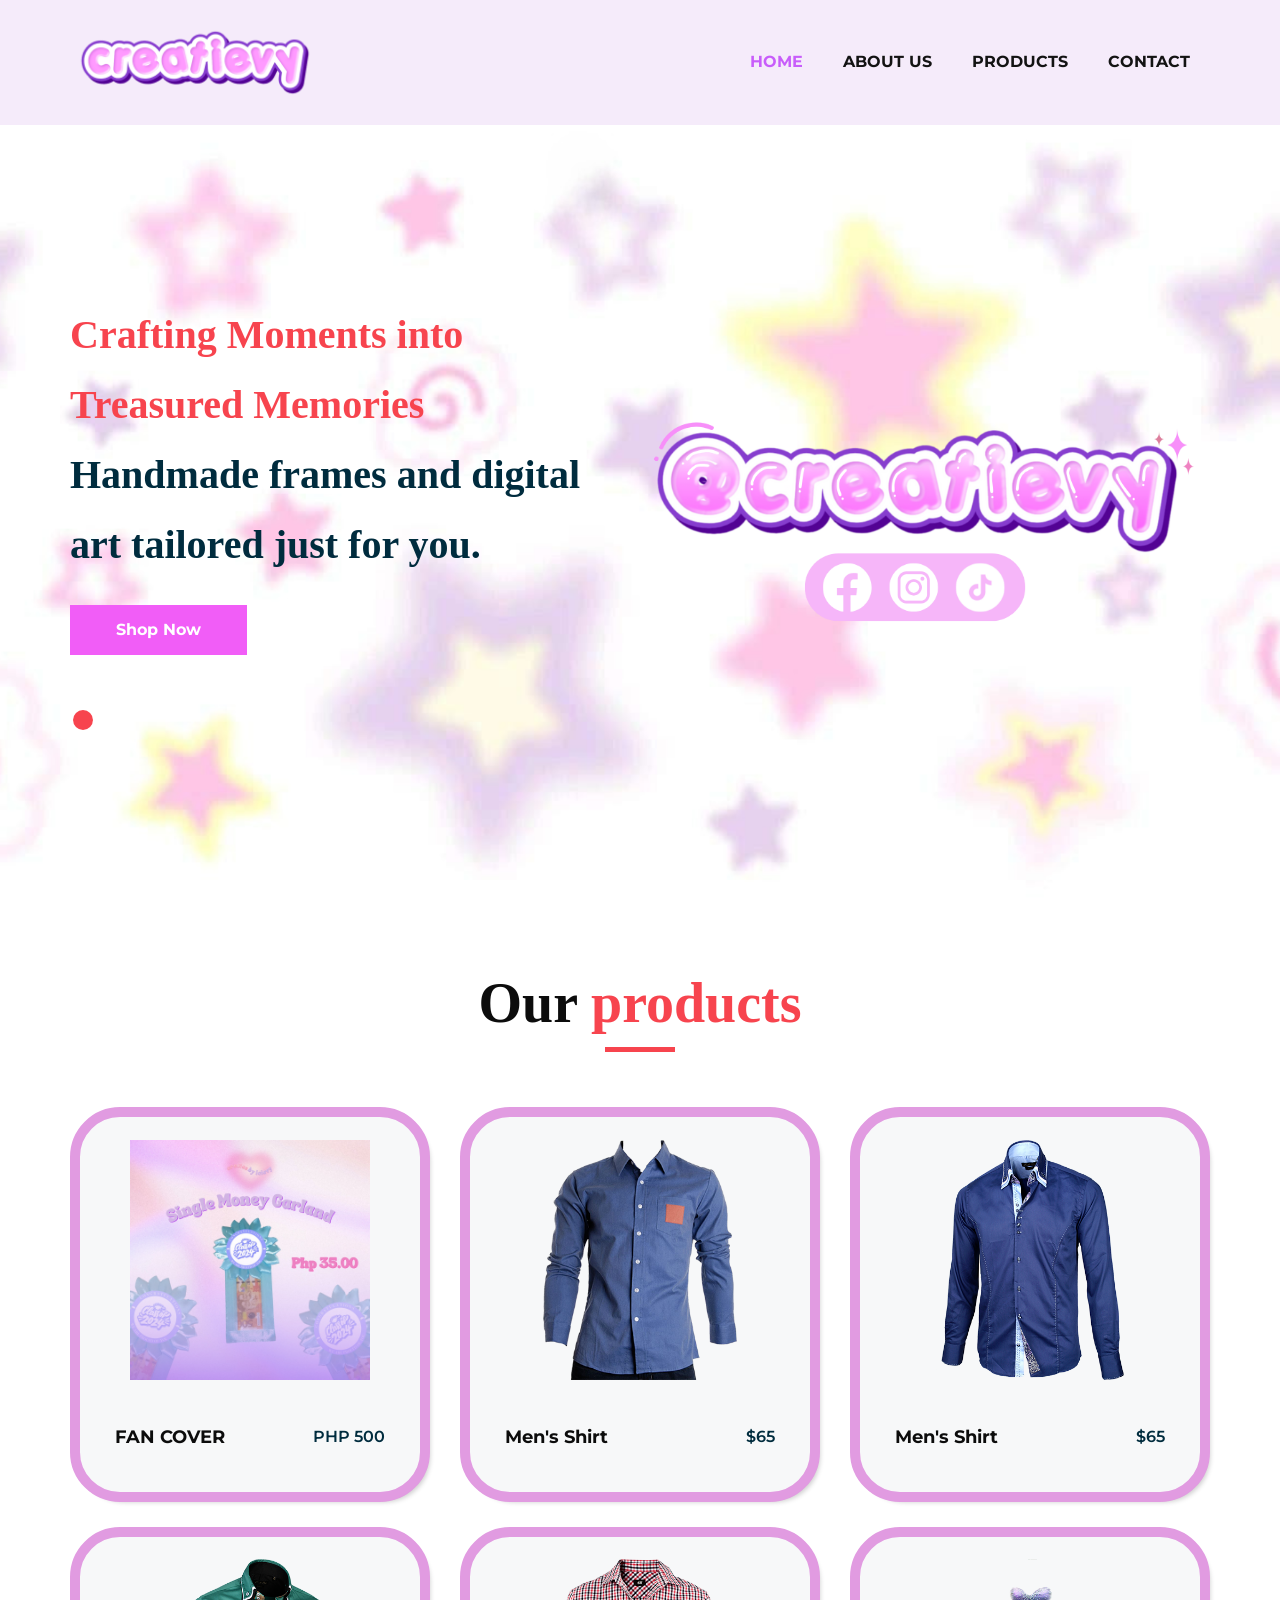
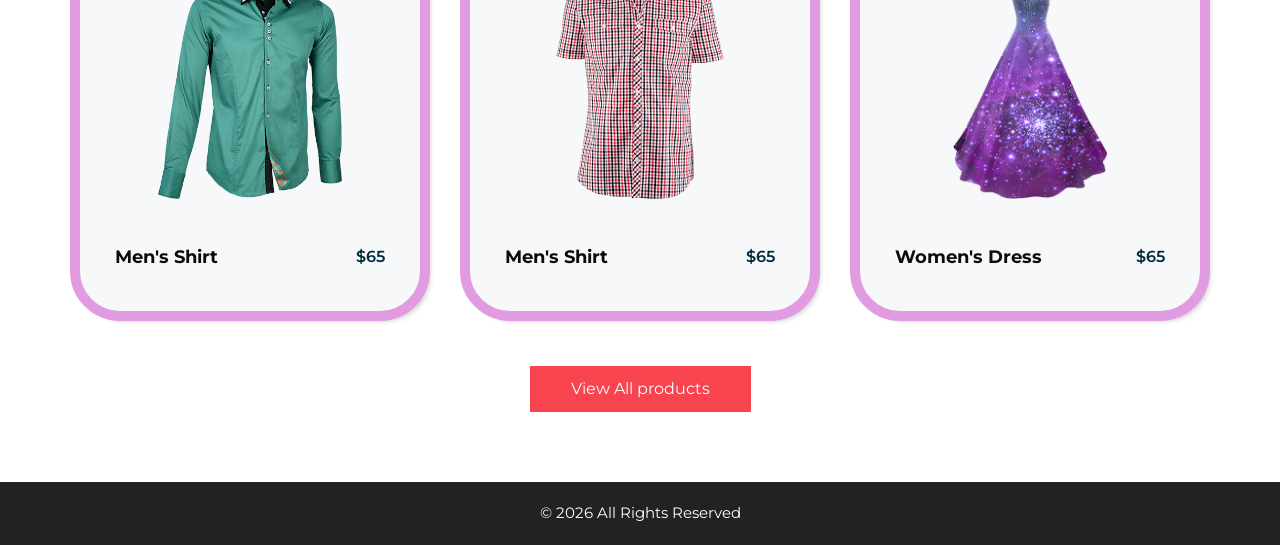
<file: index.html>
<!DOCTYPE html>
<html>
   <head>
      <!-- Basic -->
      <meta charset="utf-8" />
      <meta http-equiv="X-UA-Compatible" content="IE=edge" />
      <!-- Mobile Metas -->
      <meta name="viewport" content="width=device-width, initial-scale=1, shrink-to-fit=no" />
      <!-- Site Metas -->
      <meta name="keywords" content="" />
      <meta name="description" content="" />
      <meta name="author" content="" />
      <link rel="shortcut icon" href="images/creatievy-2-5-2025.png
      " type="">
      <title>Creatievy</title>
      <!-- bootstrap core css -->
      <link rel="stylesheet" type="text/css" href="css/bootstrap.css" />
      <!-- font awesome style -->
      <link href="css/font-awesome.min.css" rel="stylesheet" />
      <!-- Custom styles for this template -->
      <link href="css/style.css" rel="stylesheet" />
      <!-- responsive style -->
      <link href="css/responsive.css" rel="stylesheet" />
   </head>
   <body>
      <div class="hero_area">
         <!-- header section strats -->
         <header class="header_section">
            <div class="container">
               <nav class="navbar navbar-expand-lg custom_nav-container ">
                  <a class="navbar-brand" href="index.html"><img width="250" src="images/creatievy-2-5-2025.png
                     " alt="#" /></a>
                  <button class="navbar-toggler" type="button" data-toggle="collapse" data-target="#navbarSupportedContent" aria-controls="navbarSupportedContent" aria-expanded="false" aria-label="Toggle navigation">
                  <span class=""> </span>
                  </button>
                  <div class="collapse navbar-collapse" id="navbarSupportedContent">
                     <ul class="navbar-nav">
                        <li class="nav-item active">
                           <a class="nav-link" href="index.html">Home <span class="sr-only">(current)</span></a>
                        </li>
                      <li class="nav-item">
                           <a class="nav-link" href="about.html">About us</a>
                        </li>
                        <li class="nav-item">
                           <a class="nav-link" href="product.html">Products</a>
                        </li>
                     
                        <li class="nav-item">
                           <a class="nav-link" href="contact.html">Contact</a>
                        </li>
                       
                     </ul>
                  </div>
               </nav>
            </div>
         </header>
         <!-- end header section -->
         <!-- slider section -->
         <section class="slider_section ">
            <div class="slider_bg_box">
               <img src="images/bg1.png
               " alt="">
            </div>
            <div id="customCarousel1" class="carousel slide" data-ride="carousel">
               <div class="carousel-inner">
                  <div class="carousel-item active">
                     <div class="container ">
                        <div class="row">
                           <div class="col-md-7 col-lg-6 ">
                              <div class="detail-box">
                                 <h1>
                                    <span>
                                    Crafting Moments into Treasured Memories
                                    </span>
                                    <br>
                                    Handmade frames and digital art tailored just for you.
                                 </h1>
                                
                                 <div class="btn-box">
                                    <a href="" class="btn1">
                                    Shop Now
                                    </a>
                                 </div>
                              </div>
                           </div>
                        </div>
                     </div>
                  </div>
                  <div class="carousel-item ">
                     <div class="container ">
                        <div class="row">
                           <div class="col-md-7 col-lg-6 ">
                              <div class="detail-box">
                                  <h1>
                                    <span>
                                    Crafting Moments into Treasured Memories
                                    </span>
                                    <br>
                                    Handmade frames and digital art tailored just for you.
                                 </h1>
                                 <p>
                                    
                                 </p>
                                 <div class="btn-box">
                                    <a href="" class="btn1">
                                    Shop Now
                                    </a>
                                 </div>
                              </div>
                           </div>
                        </div>
                     </div>
                  </div>
                  <div class="carousel-item">
                     <div class="container ">
                        <div class="row">
                           <div class="col-md-7 col-lg-6 ">
                              <div class="detail-box">
                                  <h1>
                                    <span>
                                    Crafting Moments into Treasured Memories
                                    </span>
                                    <br>
                                    Handmade frames and digital art tailored just for you.
                                 </h1>
                                 <p>
                                    
                                 </p>
                                 <div class="btn-box">
                                    <a href="" class="btn1">
                                    Shop Now
                                    </a>
                                 </div>
                              </div>
                           </div>
                        </div>
                     </div>
                  </div>
               </div>
               <div class="container">
                  <ol class="carousel-indicators">
                     <li data-target="#customCarousel1" data-slide-to="0" class="active"></li>
                     <li data-target="#customCarousel1" data-slide-to="1"></li>
                     <li data-target="#customCarousel1" data-slide-to="2"></li>
                  </ol>
               </div>
            </div>
         </section>
         <!-- end slider section -->
      </div>
      <!-- why section -->
     
      <!-- end why section -->
      
      <!-- arrival section -->
     
      <!-- end arrival section -->
      
      <!-- product section -->
      <section class="product_section layout_padding">
         <div class="container">
            <div class="heading_container heading_center">
               <h2>
                  Our <span>products</span>
               </h2>
            </div>
            <div class="row">
               <div class="col-sm-6 col-md-4 col-lg-4">
                  <div class="box">
                     <div class="option_container">
                        <div class="options">
                           <a href="" class="option1">
                           Men's Shirt
                           </a>
                           <a href="" class="option2">
                           Buy Now
                           </a>
                        </div>
                     </div>
                     <div class="img-box">
                        <img src="images/lace1.jpg" alt="">
                     </div>
                     <div class="detail-box">
                        <h5>
                           FAN COVER
                        </h5>
                        <h6>
                           PHP 500
                        </h6>
                     </div>
                  </div>
               </div>
               <div class="col-sm-6 col-md-4 col-lg-4">
                  <div class="box">
                     <div class="option_container">
                        <div class="options">
                           <a href="" class="option1">
                           Add To Cart
                           </a>
                           <a href="" class="option2">
                           Buy Now
                           </a>
                        </div>
                     </div>
                    
                     
                     <div class="img-box">
                        <img src="images/p8.png" alt="">
                     </div>
                     <div class="detail-box">
                        <h5>
                           Men's Shirt
                        </h5>
                        <h6>
                           $65
                        </h6>
                     </div>
                  </div>
               </div>
               <div class="col-sm-6 col-md-4 col-lg-4">
                  <div class="box">
                     <div class="option_container">
                        <div class="options">
                           <a href="" class="option1">
                           Add To Cart
                           </a>
                           <a href="" class="option2">
                           Buy Now
                           </a>
                        </div>
                     </div>
                     <div class="img-box">
                        <img src="images/p9.png" alt="">
                     </div>
                     <div class="detail-box">
                        <h5>
                           Men's Shirt
                        </h5>
                        <h6>
                           $65
                        </h6>
                     </div>
                  </div>
               </div>
               <div class="col-sm-6 col-md-4 col-lg-4">
                  <div class="box">
                     <div class="option_container">
                        <div class="options">
                           <a href="" class="option1">
                           Add To Cart
                           </a>
                           <a href="" class="option2">
                           Buy Now
                           </a>
                        </div>
                     </div>
                     <div class="img-box">
                        <img src="images/p10.png" alt="">
                     </div>
                     <div class="detail-box">
                        <h5>
                           Men's Shirt
                        </h5>
                        <h6>
                           $65
                        </h6>
                     </div>
                  </div>
               </div>
               <div class="col-sm-6 col-md-4 col-lg-4">
                  <div class="box">
                     <div class="option_container">
                        <div class="options">
                           <a href="" class="option1">
                           Add To Cart
                           </a>
                           <a href="" class="option2">
                           Buy Now
                           </a>
                        </div>
                     </div>
                     <div class="img-box">
                        <img src="images/p11.png" alt="">
                     </div>
                     <div class="detail-box">
                        <h5>
                           Men's Shirt
                        </h5>
                        <h6>
                           $65
                        </h6>
                     </div>
                  </div>
               </div>
               <div class="col-sm-6 col-md-4 col-lg-4">
                  <div class="box">
                     <div class="option_container">
                        <div class="options">
                           <a href="" class="option1">
                           Add To Cart
                           </a>
                           <a href="" class="option2">
                           Buy Now
                           </a>
                        </div>
                     </div>
                     <div class="img-box">
                        <img src="images/p12.png" alt="">
                     </div>
                     <div class="detail-box">
                        <h5>
                           Women's Dress
                        </h5>
                        <h6>
                           $65
                        </h6>
                     </div>
                  </div>
               </div>
            </div>
            <div class="btn-box">
               <a href="">
               View All products
               </a>
            </div>
         </div>
      </section>
      
      <div class="cpy_">
         <p class="mx-auto">© 2026 All Rights Reserved<br>
         
         </p>
      </div>
      <!-- jQery -->
      <script src="js/jquery-3.4.1.min.js"></script>
      <!-- popper js -->
      <script src="js/popper.min.js"></script>
      <!-- bootstrap js -->
      <script src="js/bootstrap.js"></script>
      <!-- custom js -->
      <script src="js/custom.js"></script>
   </body>
</html>
</file>
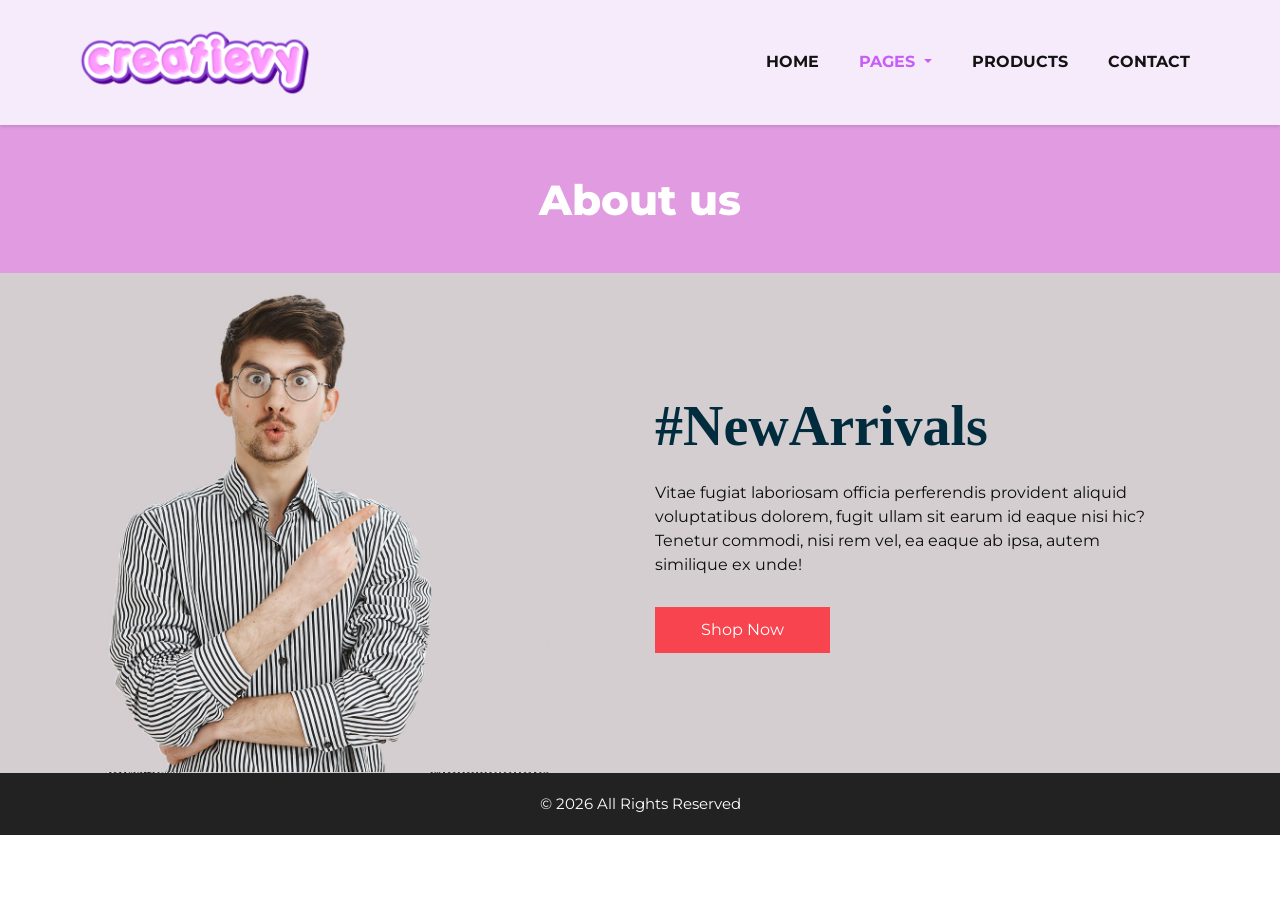
<file: about.html>
<!DOCTYPE html>
<html>
   <head>
      <!-- Basic -->
      <meta charset="utf-8" />
      <meta http-equiv="X-UA-Compatible" content="IE=edge" />
      <!-- Mobile Metas -->
      <meta name="viewport" content="width=device-width, initial-scale=1, shrink-to-fit=no" />
      <!-- Site Metas -->
      <meta name="keywords" content="" />
      <meta name="description" content="" />
      <meta name="author" content="" />
      <link rel="shortcut icon" href="images/creatievy-2-5-2025.png
      " type="">
      <title>Creatievy</title>
      <!-- bootstrap core css -->
      <link rel="stylesheet" type="text/css" href="css/bootstrap.css" />
      <!-- font awesome style -->
      <link href="css/font-awesome.min.css" rel="stylesheet" />
      <!-- Custom styles for this template -->
      <link href="css/style.css" rel="stylesheet" />
      <!-- responsive style -->
      <link href="css/responsive.css" rel="stylesheet" />
   </head>
   <body class="sub_page">
      <div class="hero_area">
         <!-- header section strats -->
         <header class="header_section">
            <div class="container">
               <nav class="navbar navbar-expand-lg custom_nav-container ">
                  <a class="navbar-brand" href="index.html"><img width="250" src="images/creatievy-2-5-2025.png" alt="#" /></a>
                  <button class="navbar-toggler" type="button" data-toggle="collapse" data-target="#navbarSupportedContent" aria-controls="navbarSupportedContent" aria-expanded="false" aria-label="Toggle navigation">
                  <span class=""> </span>
                  </button>
                  <div class="collapse navbar-collapse" id="navbarSupportedContent">
                     <ul class="navbar-nav">
                        <li class="nav-item">
                           <a class="nav-link" href="index.html">Home <span class="sr-only">(current)</span></a>
                        </li>
                        <li class="nav-item dropdown active">
                           <a class="nav-link dropdown-toggle" href="#" data-toggle="dropdown" role="button" aria-haspopup="true" aria-expanded="true"> <span class="nav-label">Pages <span class="caret"></span></a>
                           <ul class="dropdown-menu">
                              <li><a href="about.html">About</a></li>
                              <li><a href="testimonial.html">Testimonial</a></li>
                           </ul>
                        </li>
                        <li class="nav-item">
                           <a class="nav-link" href="product.html">Products</a>
                        </li>
                        <li class="nav-item">
                           <a class="nav-link" href="contact.html">Contact</a>
                        </li>
                       
                     </ul>
                  </div>
               </nav>
            </div>
         </header>
         <!-- end header section -->
      </div>
      <!-- inner page section -->
      <section class="inner_page_head">
         <div class="container_fuild">
            <div class="row">
               <div class="col-md-12">
                  <div class="full">
                     <h3>About us</h3>
                  </div>
               </div>
            </div>
         </div>
      </section>
      <!-- end inner page section -->
      <!-- why section -->
     
      <!-- end why section -->
      <!-- arrival section -->
      <section class="arrival_section">
         <div class="container">
            <div class="box">
               <div class="arrival_bg_box">
                  <img src="images/arrival-bg.png" alt="">
               </div>
               <div class="row">
                  <div class="col-md-6 ml-auto">
                     <div class="heading_container remove_line_bt">
                        <h2>
                           #NewArrivals
                        </h2>
                     </div>
                     <p style="margin-top: 20px;margin-bottom: 30px;">
                        Vitae fugiat laboriosam officia perferendis provident aliquid voluptatibus dolorem, fugit ullam sit earum id eaque nisi hic? Tenetur commodi, nisi rem vel, ea eaque ab ipsa, autem similique ex unde!
                     </p>
                     <a href="">
                     Shop Now
                     </a>
                  </div>
               </div>
            </div>
         </div>
      </section>
        <div class="cpy_">
         <p class="mx-auto">© 2026 All Rights Reserved<br>
         
         </p>
      </div>
      <!-- footer section -->
      <!-- jQery -->
      <script src="js/jquery-3.4.1.min.js"></script>
      <!-- popper js -->
      <script src="js/popper.min.js"></script>
      <!-- bootstrap js -->
      <script src="js/bootstrap.js"></script>
      <!-- custom js -->
      <script src="js/custom.js"></script>
   </body>
</html>
</file>
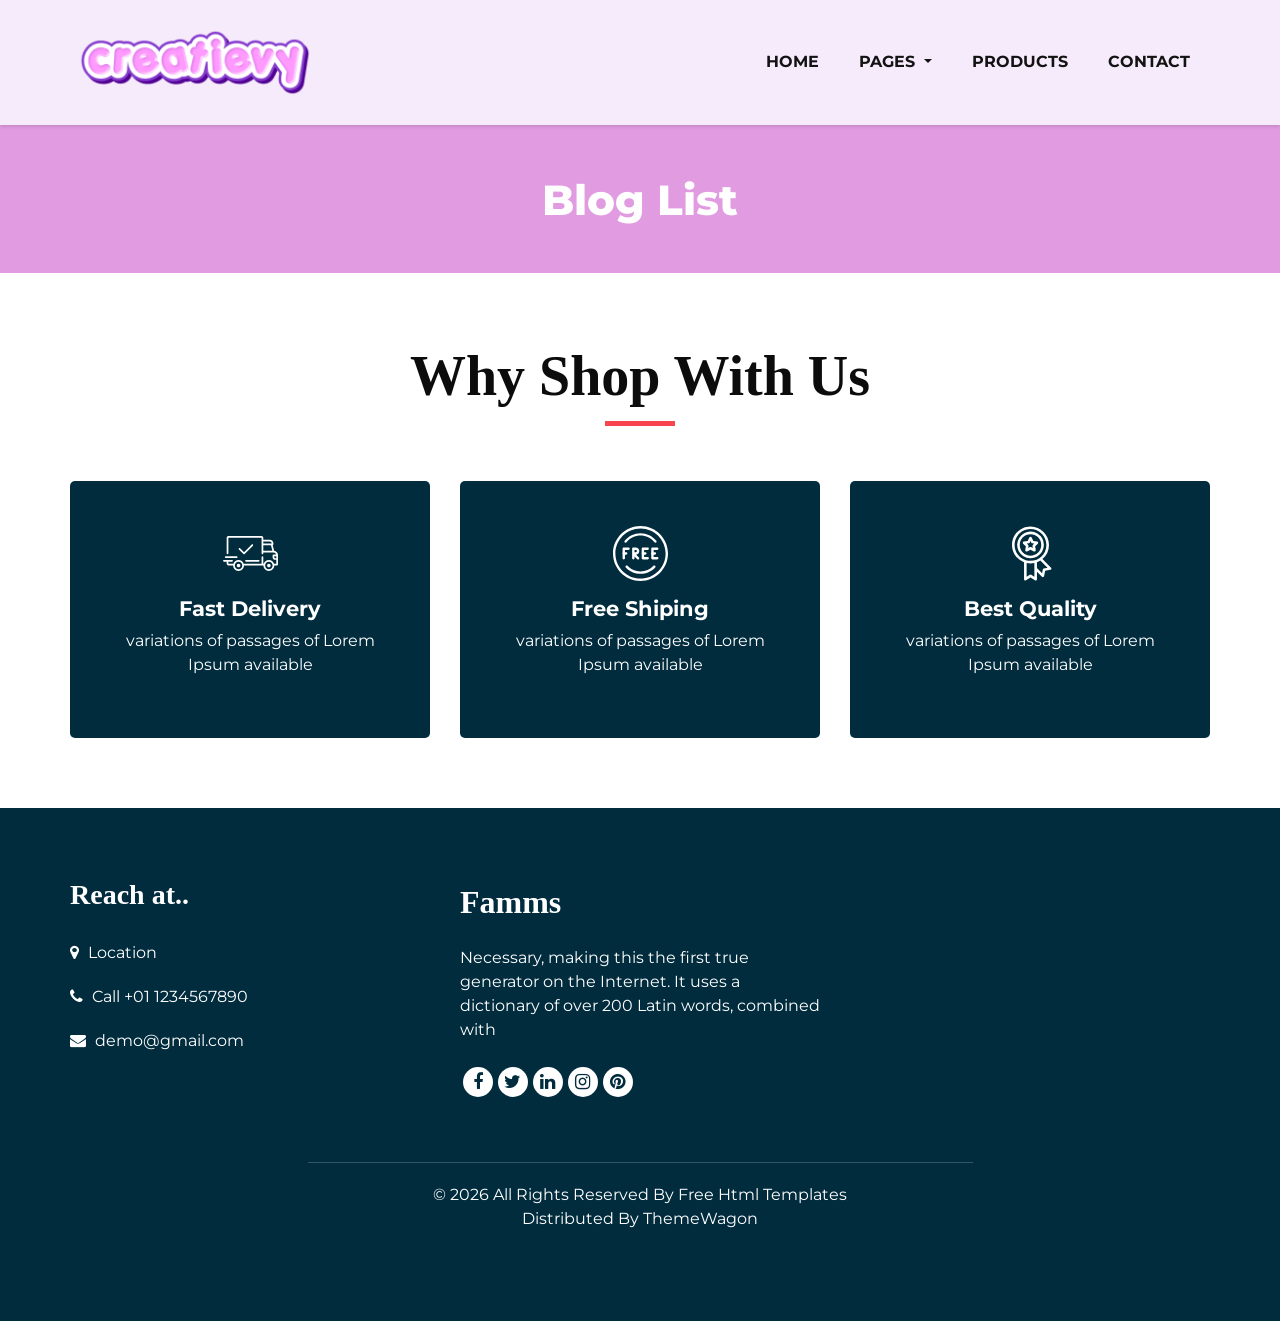
<file: blog_list.html>
<!DOCTYPE html>
<html>
  <head>
      <!-- Basic -->
      <meta charset="utf-8" />
      <meta http-equiv="X-UA-Compatible" content="IE=edge" />
      <!-- Mobile Metas -->
      <meta name="viewport" content="width=device-width, initial-scale=1, shrink-to-fit=no" />
      <!-- Site Metas -->
      <meta name="keywords" content="" />
      <meta name="description" content="" />
      <meta name="author" content="" />
      <link rel="shortcut icon" href="images/creatievy-2-5-2025.png
      " type="">
      <title>Creatievy</title>
      <!-- bootstrap core css -->
      <link rel="stylesheet" type="text/css" href="css/bootstrap.css" />
      <!-- font awesome style -->
      <link href="css/font-awesome.min.css" rel="stylesheet" />
      <!-- Custom styles for this template -->
      <link href="css/style.css" rel="stylesheet" />
      <!-- responsive style -->
      <link href="css/responsive.css" rel="stylesheet" />
   </head>
   <body class="sub_page">
      <div class="hero_area">
         <!-- header section strats -->
         <header class="header_section">
            <div class="container">
               <nav class="navbar navbar-expand-lg custom_nav-container ">
                  <a class="navbar-brand" href="index.html"><img width="250" src="images/creatievy-2-5-2025.png" alt="#" /></a>
                  <button class="navbar-toggler" type="button" data-toggle="collapse" data-target="#navbarSupportedContent" aria-controls="navbarSupportedContent" aria-expanded="false" aria-label="Toggle navigation">
                  <span class=""> </span>
                  </button>
                  <div class="collapse navbar-collapse" id="navbarSupportedContent">
                     <ul class="navbar-nav">
                        <li class="nav-item">
                           <a class="nav-link" href="index.html">Home <span class="sr-only">(current)</span></a>
                        </li>
                        <li class="nav-item dropdown">
                           <a class="nav-link dropdown-toggle" href="#" data-toggle="dropdown" role="button" aria-haspopup="true" aria-expanded="true"> <span class="nav-label">Pages <span class="caret"></span></a>
                           <ul class="dropdown-menu">
                              <li><a href="about.html">About</a></li>
                              <li><a href="testimonial.html">Testimonial</a></li>
                           </ul>
                        </li>
                        <li class="nav-item">
                           <a class="nav-link" href="product.html">Products</a>
                        </li>
                        <li class="nav-item">
                           <a class="nav-link" href="contact.html">Contact</a>
                        </li>
                        
                     </ul>
                  </div>
               </nav>
            </div>
         </header>
         <!-- end header section -->
      </div>
      <!-- inner page section -->
      <section class="inner_page_head">
         <div class="container_fuild">
            <div class="row">
               <div class="col-md-12">
                  <div class="full">
                     <h3>Blog List</h3>
                  </div>
               </div>
            </div>
         </div>
      </section>
      <!-- end inner page section -->
      <!-- why section -->
      <section class="why_section layout_padding">
         <div class="container">
            <div class="heading_container heading_center">
               <h2>
                  Why Shop With Us
               </h2>
            </div>
            <div class="row">
               <div class="col-md-4">
                  <div class="box ">
                     <div class="img-box">
                        <svg version="1.1" id="Layer_1" xmlns="http://www.w3.org/2000/svg" xmlns:xlink="http://www.w3.org/1999/xlink" x="0px" y="0px" viewBox="0 0 512 512" style="enable-background:new 0 0 512 512;" xml:space="preserve">
                           <g>
                              <g>
                                 <path d="M476.158,231.363l-13.259-53.035c3.625-0.77,6.345-3.986,6.345-7.839v-8.551c0-18.566-15.105-33.67-33.67-33.67h-60.392
                                    V110.63c0-9.136-7.432-16.568-16.568-16.568H50.772c-9.136,0-16.568,7.432-16.568,16.568V256c0,4.427,3.589,8.017,8.017,8.017
                                    c4.427,0,8.017-3.589,8.017-8.017V110.63c0-0.295,0.239-0.534,0.534-0.534h307.841c0.295,0,0.534,0.239,0.534,0.534v145.372
                                    c0,4.427,3.589,8.017,8.017,8.017c4.427,0,8.017-3.589,8.017-8.017v-9.088h94.569c0.008,0,0.014,0.002,0.021,0.002
                                    c0.008,0,0.015-0.001,0.022-0.001c11.637,0.008,21.518,7.646,24.912,18.171h-24.928c-4.427,0-8.017,3.589-8.017,8.017v17.102
                                    c0,13.851,11.268,25.119,25.119,25.119h9.086v35.273h-20.962c-6.886-19.883-25.787-34.205-47.982-34.205
                                    s-41.097,14.322-47.982,34.205h-3.86v-60.393c0-4.427-3.589-8.017-8.017-8.017c-4.427,0-8.017,3.589-8.017,8.017v60.391H192.817
                                    c-6.886-19.883-25.787-34.205-47.982-34.205s-41.097,14.322-47.982,34.205H50.772c-0.295,0-0.534-0.239-0.534-0.534v-17.637
                                    h34.739c4.427,0,8.017-3.589,8.017-8.017s-3.589-8.017-8.017-8.017H8.017c-4.427,0-8.017,3.589-8.017,8.017
                                    s3.589,8.017,8.017,8.017h26.188v17.637c0,9.136,7.432,16.568,16.568,16.568h43.304c-0.002,0.178-0.014,0.355-0.014,0.534
                                    c0,27.996,22.777,50.772,50.772,50.772s50.772-22.776,50.772-50.772c0-0.18-0.012-0.356-0.014-0.534h180.67
                                    c-0.002,0.178-0.014,0.355-0.014,0.534c0,27.996,22.777,50.772,50.772,50.772c27.995,0,50.772-22.776,50.772-50.772
                                    c0-0.18-0.012-0.356-0.014-0.534h26.203c4.427,0,8.017-3.589,8.017-8.017v-85.511C512,251.989,496.423,234.448,476.158,231.363z
                                    M375.182,144.301h60.392c9.725,0,17.637,7.912,17.637,17.637v0.534h-78.029V144.301z M375.182,230.881v-52.376h71.235
                                    l13.094,52.376H375.182z M144.835,401.904c-19.155,0-34.739-15.583-34.739-34.739s15.584-34.739,34.739-34.739
                                    c19.155,0,34.739,15.583,34.739,34.739S163.99,401.904,144.835,401.904z M427.023,401.904c-19.155,0-34.739-15.583-34.739-34.739
                                    s15.584-34.739,34.739-34.739c19.155,0,34.739,15.583,34.739,34.739S446.178,401.904,427.023,401.904z M495.967,299.29h-9.086
                                    c-5.01,0-9.086-4.076-9.086-9.086v-9.086h18.171V299.29z" />
                              </g>
                           </g>
                           <g>
                              <g>
                                 <path d="M144.835,350.597c-9.136,0-16.568,7.432-16.568,16.568c0,9.136,7.432,16.568,16.568,16.568
                                    c9.136,0,16.568-7.432,16.568-16.568C161.403,358.029,153.971,350.597,144.835,350.597z" />
                              </g>
                           </g>
                           <g>
                              <g>
                                 <path d="M427.023,350.597c-9.136,0-16.568,7.432-16.568,16.568c0,9.136,7.432,16.568,16.568,16.568
                                    c9.136,0,16.568-7.432,16.568-16.568C443.591,358.029,436.159,350.597,427.023,350.597z" />
                              </g>
                           </g>
                           <g>
                              <g>
                                 <path d="M332.96,316.393H213.244c-4.427,0-8.017,3.589-8.017,8.017s3.589,8.017,8.017,8.017H332.96
                                    c4.427,0,8.017-3.589,8.017-8.017S337.388,316.393,332.96,316.393z" />
                              </g>
                           </g>
                           <g>
                              <g>
                                 <path d="M127.733,282.188H25.119c-4.427,0-8.017,3.589-8.017,8.017s3.589,8.017,8.017,8.017h102.614
                                    c4.427,0,8.017-3.589,8.017-8.017S132.16,282.188,127.733,282.188z" />
                              </g>
                           </g>
                           <g>
                              <g>
                                 <path d="M278.771,173.37c-3.13-3.13-8.207-3.13-11.337,0.001l-71.292,71.291l-37.087-37.087c-3.131-3.131-8.207-3.131-11.337,0
                                    c-3.131,3.131-3.131,8.206,0,11.337l42.756,42.756c1.565,1.566,3.617,2.348,5.668,2.348s4.104-0.782,5.668-2.348l76.96-76.96
                                    C281.901,181.576,281.901,176.501,278.771,173.37z" />
                              </g>
                           </g>
                           <g>
                           </g>
                           <g>
                           </g>
                           <g>
                           </g>
                           <g>
                           </g>
                           <g>
                           </g>
                           <g>
                           </g>
                           <g>
                           </g>
                           <g>
                           </g>
                           <g>
                           </g>
                           <g>
                           </g>
                           <g>
                           </g>
                           <g>
                           </g>
                           <g>
                           </g>
                           <g>
                           </g>
                           <g>
                           </g>
                        </svg>
                     </div>
                     <div class="detail-box">
                        <h5>
                           Fast Delivery
                        </h5>
                        <p>
                           variations of passages of Lorem Ipsum available
                        </p>
                     </div>
                  </div>
               </div>
               <div class="col-md-4">
                  <div class="box ">
                     <div class="img-box">
                        <svg version="1.1" id="Capa_1" xmlns="http://www.w3.org/2000/svg" xmlns:xlink="http://www.w3.org/1999/xlink" x="0px" y="0px" viewBox="0 0 490.667 490.667" style="enable-background:new 0 0 490.667 490.667;" xml:space="preserve">
                           <g>
                              <g>
                                 <path d="M138.667,192H96c-5.888,0-10.667,4.779-10.667,10.667V288c0,5.888,4.779,10.667,10.667,10.667s10.667-4.779,10.667-10.667
                                    v-74.667h32c5.888,0,10.667-4.779,10.667-10.667S144.555,192,138.667,192z" />
                              </g>
                           </g>
                           <g>
                              <g>
                                 <path d="M117.333,234.667H96c-5.888,0-10.667,4.779-10.667,10.667S90.112,256,96,256h21.333c5.888,0,10.667-4.779,10.667-10.667
                                    S123.221,234.667,117.333,234.667z" />
                              </g>
                           </g>
                           <g>
                              <g>
                                 <path d="M245.333,0C110.059,0,0,110.059,0,245.333s110.059,245.333,245.333,245.333s245.333-110.059,245.333-245.333
                                    S380.608,0,245.333,0z M245.333,469.333c-123.52,0-224-100.48-224-224s100.48-224,224-224s224,100.48,224,224
                                    S368.853,469.333,245.333,469.333z" />
                              </g>
                           </g>
                           <g>
                              <g>
                                 <path d="M386.752,131.989C352.085,88.789,300.544,64,245.333,64s-106.752,24.789-141.419,67.989
                                    c-3.691,4.587-2.965,11.307,1.643,14.997c4.587,3.691,11.307,2.965,14.976-1.643c30.613-38.144,76.096-60.011,124.8-60.011
                                    s94.187,21.867,124.779,60.011c2.112,2.624,5.205,3.989,8.32,3.989c2.368,0,4.715-0.768,6.677-2.347
                                    C389.717,143.296,390.443,136.576,386.752,131.989z" />
                              </g>
                           </g>
                           <g>
                              <g>
                                 <path d="M376.405,354.923c-4.224-4.032-11.008-3.861-15.061,0.405c-30.613,32.235-71.808,50.005-116.011,50.005
                                    s-85.397-17.771-115.989-50.005c-4.032-4.309-10.816-4.437-15.061-0.405c-4.309,4.053-4.459,10.816-0.405,15.083
                                    c34.667,36.544,81.344,56.661,131.456,56.661s96.789-20.117,131.477-56.661C380.864,365.739,380.693,358.976,376.405,354.923z" />
                              </g>
                           </g>
                           <g>
                              <g>
                                 <path d="M206.805,255.723c15.701-2.027,27.861-15.488,27.861-31.723c0-17.643-14.357-32-32-32h-21.333
                                    c-5.888,0-10.667,4.779-10.667,10.667v42.581c0,0.043,0,0.107,0,0.149V288c0,5.888,4.779,10.667,10.667,10.667
                                    S192,293.888,192,288v-16.917l24.448,24.469c2.091,2.069,4.821,3.115,7.552,3.115c2.731,0,5.461-1.045,7.531-3.136
                                    c4.16-4.16,4.16-10.923,0-15.083L206.805,255.723z M192,234.667v-21.333h10.667c5.867,0,10.667,4.779,10.667,10.667
                                    s-4.8,10.667-10.667,10.667H192z" />
                              </g>
                           </g>
                           <g>
                              <g>
                                 <path d="M309.333,277.333h-32v-64h32c5.888,0,10.667-4.779,10.667-10.667S315.221,192,309.333,192h-42.667
                                    c-5.888,0-10.667,4.779-10.667,10.667V288c0,5.888,4.779,10.667,10.667,10.667h42.667c5.888,0,10.667-4.779,10.667-10.667
                                    S315.221,277.333,309.333,277.333z" />
                              </g>
                           </g>
                           <g>
                              <g>
                                 <path d="M288,234.667h-21.333c-5.888,0-10.667,4.779-10.667,10.667S260.779,256,266.667,256H288
                                    c5.888,0,10.667-4.779,10.667-10.667S293.888,234.667,288,234.667z" />
                              </g>
                           </g>
                           <g>
                              <g>
                                 <path d="M394.667,277.333h-32v-64h32c5.888,0,10.667-4.779,10.667-10.667S400.555,192,394.667,192H352
                                    c-5.888,0-10.667,4.779-10.667,10.667V288c0,5.888,4.779,10.667,10.667,10.667h42.667c5.888,0,10.667-4.779,10.667-10.667
                                    S400.555,277.333,394.667,277.333z" />
                              </g>
                           </g>
                           <g>
                              <g>
                                 <path d="M373.333,234.667H352c-5.888,0-10.667,4.779-10.667,10.667S346.112,256,352,256h21.333
                                    c5.888,0,10.667-4.779,10.667-10.667S379.221,234.667,373.333,234.667z" />
                              </g>
                           </g>
                           <g>
                           </g>
                           <g>
                           </g>
                           <g>
                           </g>
                           <g>
                           </g>
                           <g>
                           </g>
                           <g>
                           </g>
                           <g>
                           </g>
                           <g>
                           </g>
                           <g>
                           </g>
                           <g>
                           </g>
                           <g>
                           </g>
                           <g>
                           </g>
                           <g>
                           </g>
                           <g>
                           </g>
                           <g>
                           </g>
                        </svg>
                     </div>
                     <div class="detail-box">
                        <h5>
                           Free Shiping
                        </h5>
                        <p>
                           variations of passages of Lorem Ipsum available
                        </p>
                     </div>
                  </div>
               </div>
               <div class="col-md-4">
                  <div class="box ">
                     <div class="img-box">
                        <svg id="_30_Premium" height="512" viewBox="0 0 512 512" width="512" xmlns="http://www.w3.org/2000/svg" data-name="30_Premium">
                           <g id="filled">
                              <path d="m252.92 300h3.08a124.245 124.245 0 1 0 -4.49-.09c.075.009.15.023.226.03.394.039.789.06 1.184.06zm-96.92-124a100 100 0 1 1 100 100 100.113 100.113 0 0 1 -100-100z" />
                              <path d="m447.445 387.635-80.4-80.4a171.682 171.682 0 0 0 60.955-131.235c0-94.841-77.159-172-172-172s-172 77.159-172 172c0 73.747 46.657 136.794 112 161.2v158.8c-.3 9.289 11.094 15.384 18.656 9.984l41.344-27.562 41.344 27.562c7.574 5.4 18.949-.7 18.656-9.984v-70.109l46.6 46.594c6.395 6.789 18.712 3.025 20.253-6.132l9.74-48.724 48.725-9.742c9.163-1.531 12.904-13.893 6.127-20.252zm-339.445-211.635c0-81.607 66.393-148 148-148s148 66.393 148 148-66.393 148-148 148-148-66.393-148-148zm154.656 278.016a12 12 0 0 0 -13.312 0l-29.344 19.562v-129.378a172.338 172.338 0 0 0 72 0v129.38zm117.381-58.353a12 12 0 0 0 -9.415 9.415l-6.913 34.58-47.709-47.709v-54.749a171.469 171.469 0 0 0 31.467-15.6l67.151 67.152z" />
                              <path d="m287.62 236.985c8.349 4.694 19.251-3.212 17.367-12.618l-5.841-35.145 25.384-25c7.049-6.5 2.89-19.3-6.634-20.415l-35.23-5.306-15.933-31.867c-4.009-8.713-17.457-8.711-21.466 0l-15.933 31.866-35.23 5.306c-9.526 1.119-13.681 13.911-6.634 20.415l25.384 25-5.841 35.145c-1.879 9.406 9 17.31 17.367 12.618l31.62-16.414zm-53-32.359 2.928-17.615a12 12 0 0 0 -3.417-10.516l-12.721-12.531 17.658-2.66a12 12 0 0 0 8.947-6.5l7.985-15.971 7.985 15.972a12 12 0 0 0 8.947 6.5l17.658 2.66-12.723 12.535a12 12 0 0 0 -3.417 10.516l2.928 17.615-15.849-8.231a12 12 0 0 0 -11.058 0z" />
                           </g>
                        </svg>
                     </div>
                     <div class="detail-box">
                        <h5>
                           Best Quality
                        </h5>
                        <p>
                           variations of passages of Lorem Ipsum available
                        </p>
                     </div>
                  </div>
               </div>
            </div>
         </div>
      </section>
      <!-- end why section -->
      <!-- footer section -->
      <footer class="footer_section">
         <div class="container">
            <div class="row">
               <div class="col-md-4 footer-col">
                  <div class="footer_contact">
                     <h4>
                        Reach at..
                     </h4>
                     <div class="contact_link_box">
                        <a href="">
                        <i class="fa fa-map-marker" aria-hidden="true"></i>
                        <span>
                        Location
                        </span>
                        </a>
                        <a href="">
                        <i class="fa fa-phone" aria-hidden="true"></i>
                        <span>
                        Call +01 1234567890
                        </span>
                        </a>
                        <a href="">
                        <i class="fa fa-envelope" aria-hidden="true"></i>
                        <span>
                        demo@gmail.com
                        </span>
                        </a>
                     </div>
                  </div>
               </div>
               <div class="col-md-4 footer-col">
                  <div class="footer_detail">
                     <a href="index.html" class="footer-logo">
                     Famms
                     </a>
                     <p>
                        Necessary, making this the first true generator on the Internet. It uses a dictionary of over 200 Latin words, combined with
                     </p>
                     <div class="footer_social">
                        <a href="">
                        <i class="fa fa-facebook" aria-hidden="true"></i>
                        </a>
                        <a href="">
                        <i class="fa fa-twitter" aria-hidden="true"></i>
                        </a>
                        <a href="">
                        <i class="fa fa-linkedin" aria-hidden="true"></i>
                        </a>
                        <a href="">
                        <i class="fa fa-instagram" aria-hidden="true"></i>
                        </a>
                        <a href="">
                        <i class="fa fa-pinterest" aria-hidden="true"></i>
                        </a>
                     </div>
                  </div>
               </div>
               <div class="col-md-4 footer-col">
                  <div class="map_container">
                     <div class="map">
                        <div id="googleMap"></div>
                     </div>
                  </div>
               </div>
            </div>
            <div class="footer-info">
               <div class="col-lg-7 mx-auto px-0">
                  <p>
                     &copy; <span id="displayYear"></span> All Rights Reserved By
                     <a href="https://html.design/">Free Html Templates</a><br>
         
                     Distributed By <a href="https://themewagon.com/" target="_blank">ThemeWagon</a>
                  </p>
               </div>
            </div>
         </div>
      </footer>
      <!-- footer section -->
      <!-- jQery -->
      <script src="js/jquery-3.4.1.min.js"></script>
      <!-- popper js -->
      <script src="js/popper.min.js"></script>
      <!-- bootstrap js -->
      <script src="js/bootstrap.js"></script>
      <!-- custom js -->
      <script src="js/custom.js"></script>
   </body>
</html>
</file>
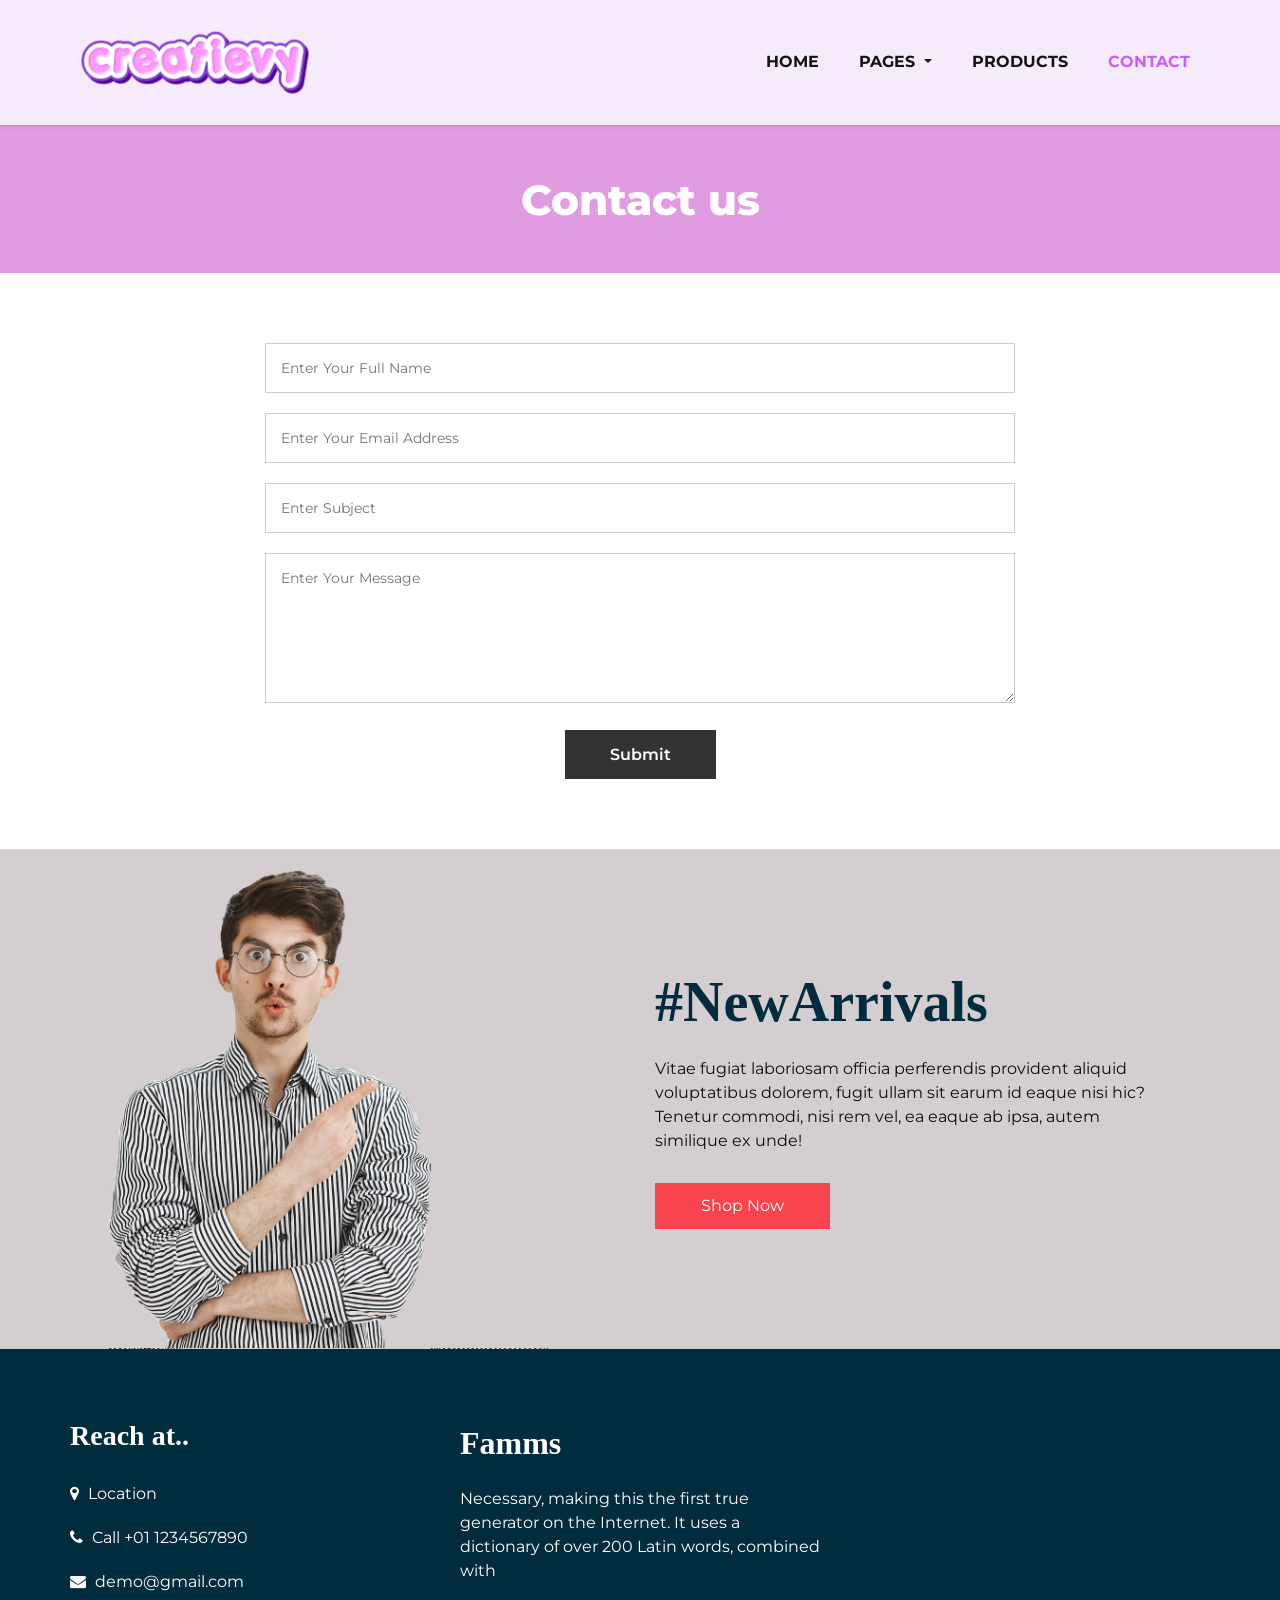
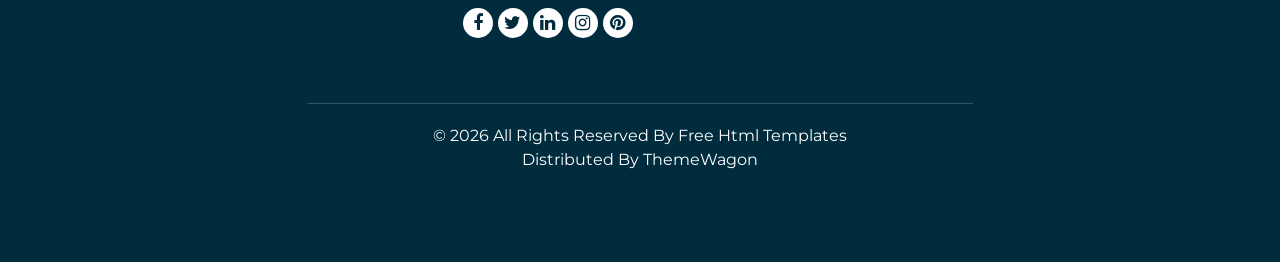
<file: contact.html>
<!DOCTYPE html>
<html>
   <head>
      <!-- Basic -->
      <meta charset="utf-8" />
      <meta http-equiv="X-UA-Compatible" content="IE=edge" />
      <!-- Mobile Metas -->
      <meta name="viewport" content="width=device-width, initial-scale=1, shrink-to-fit=no" />
      <!-- Site Metas -->
      <meta name="keywords" content="" />
      <meta name="description" content="" />
      <meta name="author" content="" />
      <link rel="shortcut icon" href="images/creatievy-2-5-2025.png
      " type="">
      <title>Creatievy</title>
      <!-- bootstrap core css -->
      <link rel="stylesheet" type="text/css" href="css/bootstrap.css" />
      <!-- font awesome style -->
      <link href="css/font-awesome.min.css" rel="stylesheet" />
      <!-- Custom styles for this template -->
      <link href="css/style.css" rel="stylesheet" />
      <!-- responsive style -->
      <link href="css/responsive.css" rel="stylesheet" />
   </head>
   <body class="sub_page">
      <div class="hero_area">
         <!-- header section strats -->
         <header class="header_section">
            <div class="container">
               <nav class="navbar navbar-expand-lg custom_nav-container ">
                  <a class="navbar-brand" href="index.html"><img width="250" src="images/creatievy-2-5-2025.png" alt="#" /></a>
                  <button class="navbar-toggler" type="button" data-toggle="collapse" data-target="#navbarSupportedContent" aria-controls="navbarSupportedContent" aria-expanded="false" aria-label="Toggle navigation">
                  <span class=""> </span>
                  </button>
                  <div class="collapse navbar-collapse" id="navbarSupportedContent">
                     <ul class="navbar-nav">
                        <li class="nav-item">
                           <a class="nav-link" href="index.html">Home <span class="sr-only">(current)</span></a>
                        </li>
                        <li class="nav-item dropdown">
                           <a class="nav-link dropdown-toggle" href="#" data-toggle="dropdown" role="button" aria-haspopup="true" aria-expanded="true"> <span class="nav-label">Pages <span class="caret"></span></a>
                           <ul class="dropdown-menu">
                              <li><a href="about.html">About</a></li>
                              <li><a href="testimonial.html">Testimonial</a></li>
                           </ul>
                        </li>
                        <li class="nav-item">
                           <a class="nav-link" href="product.html">Products</a>
                        </li>
                        <li class="nav-item active">
                           <a class="nav-link" href="contact.html">Contact</a>
                        </li>
                       
                       
                     </ul>
                  </div>
               </nav>
            </div>
         </header>
         <!-- end header section -->
      </div>
      <!-- inner page section -->
      <section class="inner_page_head">
         <div class="container_fuild">
            <div class="row">
               <div class="col-md-12">
                  <div class="full">
                     <h3>Contact us</h3>
                  </div>
               </div>
            </div>
         </div>
      </section>
      <!-- end inner page section -->
      <!-- why section -->
      <section class="why_section layout_padding">
         <div class="container">
         
            <div class="row">
               <div class="col-lg-8 offset-lg-2">
                  <div class="full">
                     <form action="index.html">
                        <fieldset>
                           <input type="text" placeholder="Enter your full name" name="name" required />
                           <input type="email" placeholder="Enter your email address" name="email" required />
                           <input type="text" placeholder="Enter subject" name="subject" required />
                           <textarea placeholder="Enter your message" required></textarea>
                           <input type="submit" value="Submit" />
                        </fieldset>
                     </form>
                  </div>
               </div>
            </div>
         </div>
      </section>
      <!-- end why section -->
      <!-- arrival section -->
      <section class="arrival_section">
         <div class="container">
            <div class="box">
               <div class="arrival_bg_box">
                  <img src="images/arrival-bg.png" alt="">
               </div>
               <div class="row">
                  <div class="col-md-6 ml-auto">
                     <div class="heading_container remove_line_bt">
                        <h2>
                           #NewArrivals
                        </h2>
                     </div>
                     <p style="margin-top: 20px;margin-bottom: 30px;">
                        Vitae fugiat laboriosam officia perferendis provident aliquid voluptatibus dolorem, fugit ullam sit earum id eaque nisi hic? Tenetur commodi, nisi rem vel, ea eaque ab ipsa, autem similique ex unde!
                     </p>
                     <a href="">
                     Shop Now
                     </a>
                  </div>
               </div>
            </div>
         </div>
      </section>
      <!-- end arrival section -->
      <!-- footer section -->
      <footer class="footer_section">
         <div class="container">
            <div class="row">
               <div class="col-md-4 footer-col">
                  <div class="footer_contact">
                     <h4>
                        Reach at..
                     </h4>
                     <div class="contact_link_box">
                        <a href="">
                        <i class="fa fa-map-marker" aria-hidden="true"></i>
                        <span>
                        Location
                        </span>
                        </a>
                        <a href="">
                        <i class="fa fa-phone" aria-hidden="true"></i>
                        <span>
                        Call +01 1234567890
                        </span>
                        </a>
                        <a href="">
                        <i class="fa fa-envelope" aria-hidden="true"></i>
                        <span>
                        demo@gmail.com
                        </span>
                        </a>
                     </div>
                  </div>
               </div>
               <div class="col-md-4 footer-col">
                  <div class="footer_detail">
                     <a href="index.html" class="footer-logo">
                     Famms
                     </a>
                     <p>
                        Necessary, making this the first true generator on the Internet. It uses a dictionary of over 200 Latin words, combined with
                     </p>
                     <div class="footer_social">
                        <a href="">
                        <i class="fa fa-facebook" aria-hidden="true"></i>
                        </a>
                        <a href="">
                        <i class="fa fa-twitter" aria-hidden="true"></i>
                        </a>
                        <a href="">
                        <i class="fa fa-linkedin" aria-hidden="true"></i>
                        </a>
                        <a href="">
                        <i class="fa fa-instagram" aria-hidden="true"></i>
                        </a>
                        <a href="">
                        <i class="fa fa-pinterest" aria-hidden="true"></i>
                        </a>
                     </div>
                  </div>
               </div>
               <div class="col-md-4 footer-col">
                  <div class="map_container">
                     <div class="map">
                        <div id="googleMap"></div>
                     </div>
                  </div>
               </div>
            </div>
            <div class="footer-info">
               <div class="col-lg-7 mx-auto px-0">
                  <p>
                     &copy; <span id="displayYear"></span> All Rights Reserved By
                     <a href="https://html.design/">Free Html Templates</a><br>
         
                     Distributed By <a href="https://themewagon.com/" target="_blank">ThemeWagon</a>
                  </p>
               </div>
            </div>
         </div>
      </footer>
      <!-- footer section -->
      <!-- jQery -->
      <script src="js/jquery-3.4.1.min.js"></script>
      <!-- popper js -->
      <script src="js/popper.min.js"></script>
      <!-- bootstrap js -->
      <script src="js/bootstrap.js"></script>
      <!-- custom js -->
      <script src="js/custom.js"></script>
   </body>
</html>
</file>
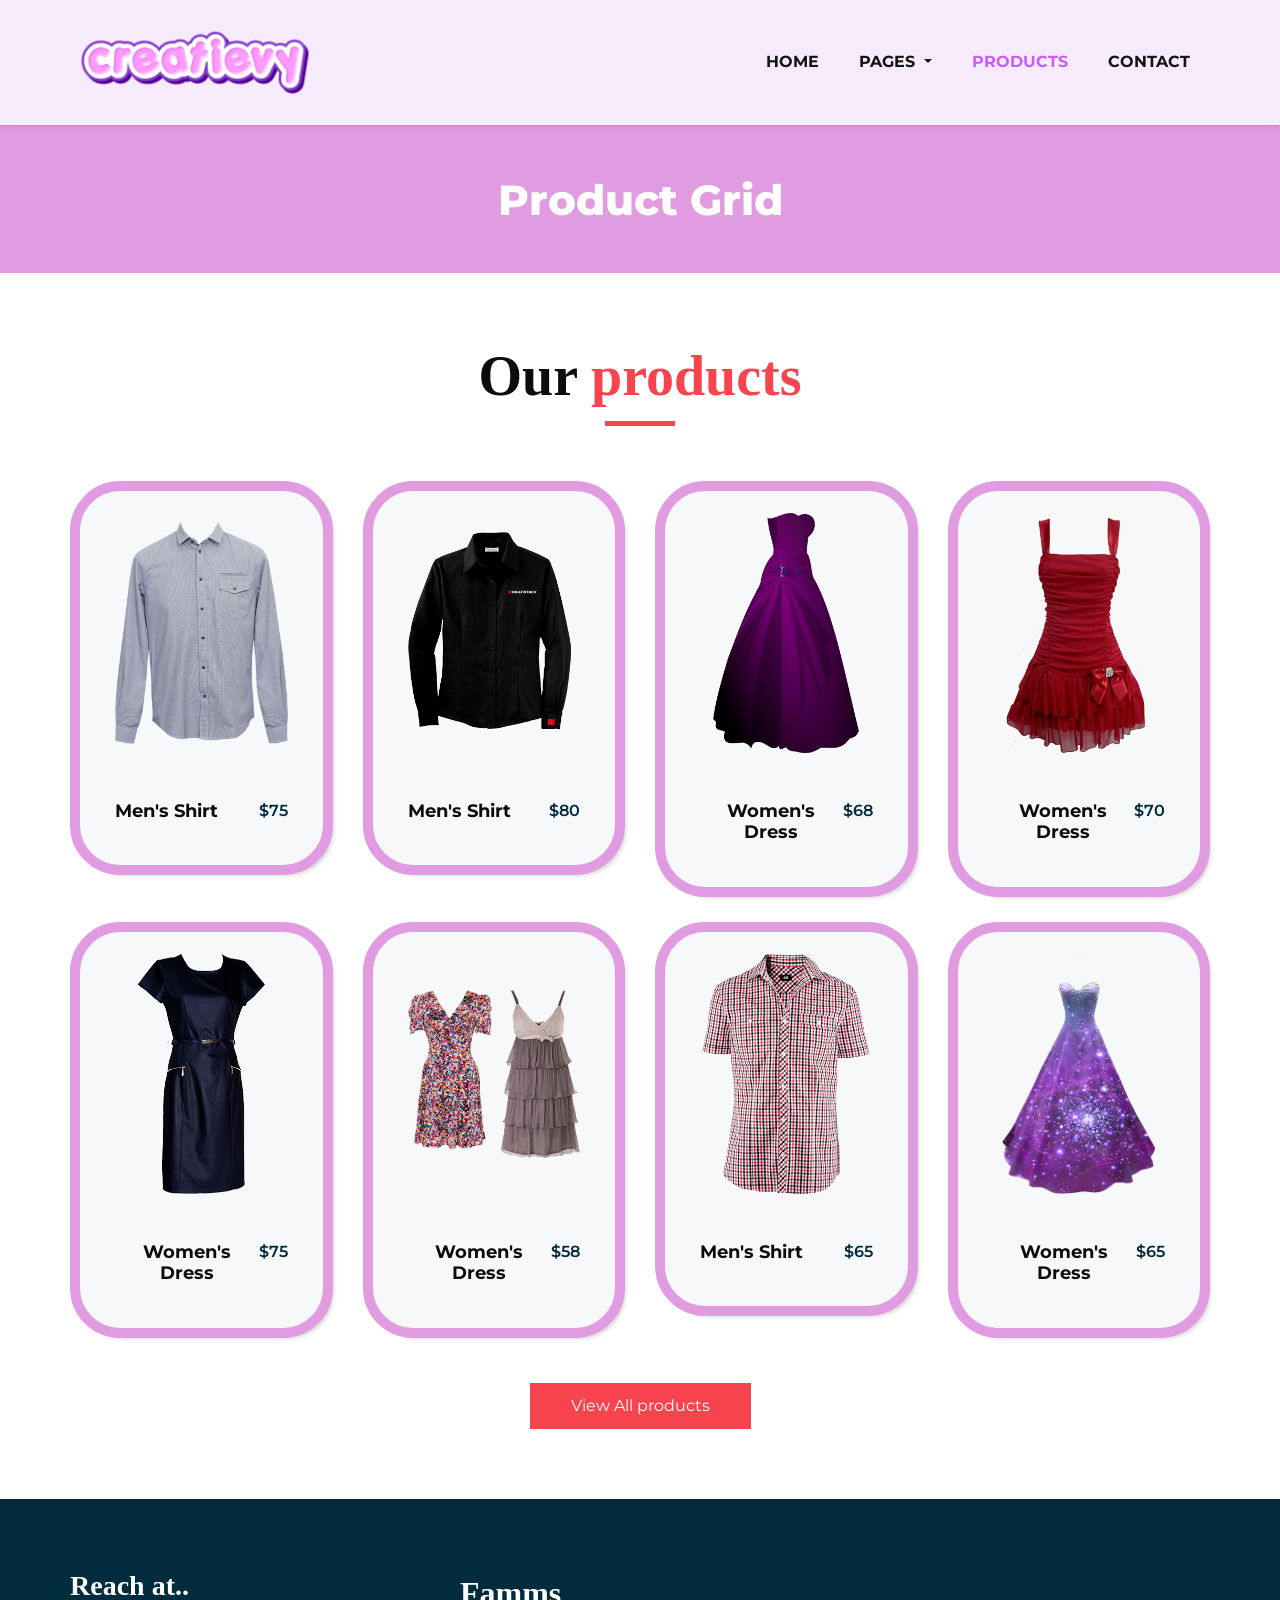
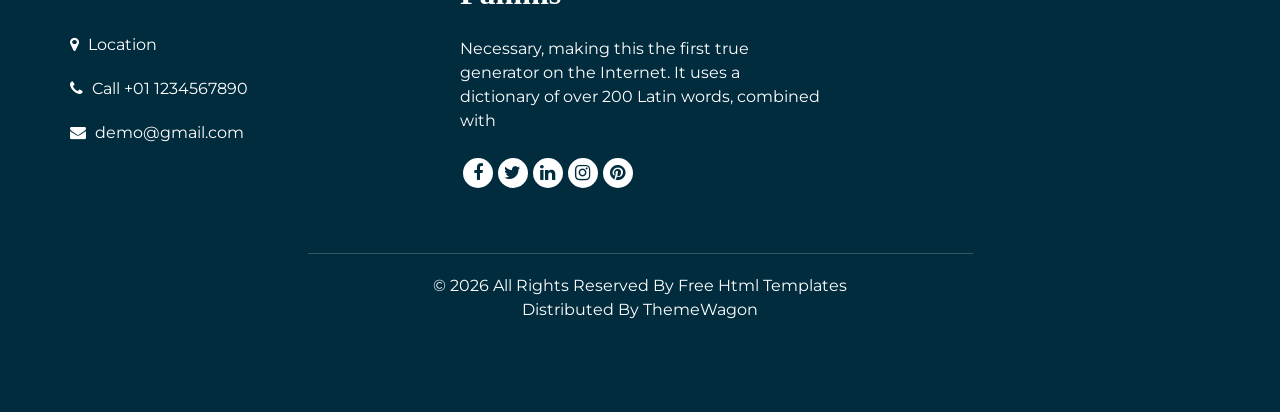
<file: product.html>
<!DOCTYPE html>
<html>
   <head>
      <!-- Basic -->
      <meta charset="utf-8" />
      <meta http-equiv="X-UA-Compatible" content="IE=edge" />
      <!-- Mobile Metas -->
      <meta name="viewport" content="width=device-width, initial-scale=1, shrink-to-fit=no" />
      <!-- Site Metas -->
      <meta name="keywords" content="" />
      <meta name="description" content="" />
      <meta name="author" content="" />
      <link rel="shortcut icon" href="images/creatievy-2-5-2025.png
      " type="">
      <title>Creatievy</title>
      <!-- bootstrap core css -->
      <link rel="stylesheet" type="text/css" href="css/bootstrap.css" />
      <!-- font awesome style -->
      <link href="css/font-awesome.min.css" rel="stylesheet" />
      <!-- Custom styles for this template -->
      <link href="css/style.css" rel="stylesheet" />
      <!-- responsive style -->
      <link href="css/responsive.css" rel="stylesheet" />
   </head>
   <body class="sub_page">
      <div class="hero_area">
         <!-- header section strats -->
         <header class="header_section">
            <div class="container">
               <nav class="navbar navbar-expand-lg custom_nav-container ">
                  <a class="navbar-brand" href="index.html"><img width="250" src="images/creatievy-2-5-2025.png" alt="#" /></a>
                  <button class="navbar-toggler" type="button" data-toggle="collapse" data-target="#navbarSupportedContent" aria-controls="navbarSupportedContent" aria-expanded="false" aria-label="Toggle navigation">
                  <span class=""> </span>
                  </button>
                  <div class="collapse navbar-collapse" id="navbarSupportedContent">
                     <ul class="navbar-nav">
                        <li class="nav-item">
                           <a class="nav-link" href="index.html">Home <span class="sr-only">(current)</span></a>
                        </li>
                        <li class="nav-item dropdown">
                           <a class="nav-link dropdown-toggle" href="#" data-toggle="dropdown" role="button" aria-haspopup="true" aria-expanded="true"> <span class="nav-label">Pages <span class="caret"></span></a>
                           <ul class="dropdown-menu">
                              <li><a href="about.html">About</a></li>
                              <li><a href="testimonial.html">Testimonial</a></li>
                           </ul>
                        </li>
                        <li class="nav-item active">
                           <a class="nav-link" href="product.html">Products</a>
                        </li>
                        <li class="nav-item">
                           <a class="nav-link" href="contact.html">Contact</a>
                        </li>
                        
                  
                     </ul>
                  </div>
               </nav>
            </div>
         </header>
         <!-- end header section -->
      </div>
      <!-- inner page section -->
      <section class="inner_page_head">
         <div class="container_fuild">
            <div class="row">
               <div class="col-md-12">
                  <div class="full">
                     <h3>Product Grid</h3>
                  </div>
               </div>
            </div>
         </div>
      </section>
      <!-- end inner page section -->
      <!-- product section -->
      <section class="product_section layout_padding">
         <div class="container">
            <div class="heading_container heading_center">
               <h2>
                  Our <span>products</span>
               </h2>
            </div>
            <div class="row">
               <div class="col-sm-6 col-md-4 col-lg-3">
                  <div class="box">
                     <div class="option_container">
                        <div class="options">
                           <a href="" class="option1">
                           Men's Shirt
                           </a>
                           <a href="" class="option2">
                           Buy Now
                           </a>
                        </div>
                     </div>
                     <div class="img-box">
                        <img src="images/p1.png" alt="">
                     </div>
                     <div class="detail-box">
                        <h5>
                           Men's Shirt
                        </h5>
                        <h6>
                           $75
                        </h6>
                     </div>
                  </div>
               </div>
               <div class="col-sm-6 col-md-4 col-lg-3">
                  <div class="box">
                     <div class="option_container">
                        <div class="options">
                           <a href="" class="option1">
                           Add To Cart
                           </a>
                           <a href="" class="option2">
                           Buy Now
                           </a>
                        </div>
                     </div>
                     <div class="img-box">
                        <img src="images/p2.png" alt="">
                     </div>
                     <div class="detail-box">
                        <h5>
                           Men's Shirt
                        </h5>
                        <h6>
                           $80
                        </h6>
                     </div>
                  </div>
               </div>
               <div class="col-sm-6 col-md-4 col-lg-3">
                  <div class="box">
                     <div class="option_container">
                        <div class="options">
                           <a href="" class="option1">
                           Add To Cart
                           </a>
                           <a href="" class="option2">
                           Buy Now
                           </a>
                        </div>
                     </div>
                     <div class="img-box">
                        <img src="images/p3.png" alt="">
                     </div>
                     <div class="detail-box">
                        <h5>
                           Women's Dress
                        </h5>
                        <h6>
                           $68
                        </h6>
                     </div>
                  </div>
               </div>
               <div class="col-sm-6 col-md-4 col-lg-3">
                  <div class="box">
                     <div class="option_container">
                        <div class="options">
                           <a href="" class="option1">
                           Add To Cart
                           </a>
                           <a href="" class="option2">
                           Buy Now
                           </a>
                        </div>
                     </div>
                     <div class="img-box">
                        <img src="images/p4.png" alt="">
                     </div>
                     <div class="detail-box">
                        <h5>
                           Women's Dress
                        </h5>
                        <h6>
                           $70
                        </h6>
                     </div>
                  </div>
               </div>
               <div class="col-sm-6 col-md-4 col-lg-3">
                  <div class="box">
                     <div class="option_container">
                        <div class="options">
                           <a href="" class="option1">
                           Add To Cart
                           </a>
                           <a href="" class="option2">
                           Buy Now
                           </a>
                        </div>
                     </div>
                     <div class="img-box">
                        <img src="images/p5.png" alt="">
                     </div>
                     <div class="detail-box">
                        <h5>
                           Women's Dress
                        </h5>
                        <h6>
                           $75
                        </h6>
                     </div>
                  </div>
               </div>
               <div class="col-sm-6 col-md-4 col-lg-3">
                  <div class="box">
                     <div class="option_container">
                        <div class="options">
                           <a href="" class="option1">
                           Add To Cart
                           </a>
                           <a href="" class="option2">
                           Buy Now
                           </a>
                        </div>
                     </div>
                     <div class="img-box">
                        <img src="images/p6.png" alt="">
                     </div>
                     <div class="detail-box">
                        <h5>
                           Women's Dress
                        </h5>
                        <h6>
                           $58
                        </h6>
                     </div>
                  </div>
               </div>
               
               
               <div class="col-sm-6 col-md-4 col-lg-3">
                  <div class="box">
                     <div class="option_container">
                        <div class="options">
                           <a href="" class="option1">
                           Add To Cart
                           </a>
                           <a href="" class="option2">
                           Buy Now
                           </a>
                        </div>
                     </div>
                     <div class="img-box">
                        <img src="images/p11.png" alt="">
                     </div>
                     <div class="detail-box">
                        <h5>
                           Men's Shirt
                        </h5>
                        <h6>
                           $65
                        </h6>
                     </div>
                  </div>
               </div>
               <div class="col-sm-6 col-md-4 col-lg-3">
                  <div class="box">
                     <div class="option_container">
                        <div class="options">
                           <a href="" class="option1">
                           Add To Cart
                           </a>
                           <a href="" class="option2">
                           Buy Now
                           </a>
                        </div>
                     </div>
                     <div class="img-box">
                        <img src="images/p12.png" alt="">
                     </div>
                     <div class="detail-box">
                        <h5>
                           Women's Dress
                        </h5>
                        <h6>
                           $65
                        </h6>
                     </div>
                  </div>
               </div>
            </div>
            <div class="btn-box">
               <a href="">
               View All products
               </a>
            </div>
         </div>
      </section>
      <!-- end product section -->
      <!-- footer section -->
      <footer class="footer_section">
         <div class="container">
            <div class="row">
               <div class="col-md-4 footer-col">
                  <div class="footer_contact">
                     <h4>
                        Reach at..
                     </h4>
                     <div class="contact_link_box">
                        <a href="">
                        <i class="fa fa-map-marker" aria-hidden="true"></i>
                        <span>
                        Location
                        </span>
                        </a>
                        <a href="">
                        <i class="fa fa-phone" aria-hidden="true"></i>
                        <span>
                        Call +01 1234567890
                        </span>
                        </a>
                        <a href="">
                        <i class="fa fa-envelope" aria-hidden="true"></i>
                        <span>
                        demo@gmail.com
                        </span>
                        </a>
                     </div>
                  </div>
               </div>
               <div class="col-md-4 footer-col">
                  <div class="footer_detail">
                     <a href="index.html" class="footer-logo">
                     Famms
                     </a>
                     <p>
                        Necessary, making this the first true generator on the Internet. It uses a dictionary of over 200 Latin words, combined with
                     </p>
                     <div class="footer_social">
                        <a href="">
                        <i class="fa fa-facebook" aria-hidden="true"></i>
                        </a>
                        <a href="">
                        <i class="fa fa-twitter" aria-hidden="true"></i>
                        </a>
                        <a href="">
                        <i class="fa fa-linkedin" aria-hidden="true"></i>
                        </a>
                        <a href="">
                        <i class="fa fa-instagram" aria-hidden="true"></i>
                        </a>
                        <a href="">
                        <i class="fa fa-pinterest" aria-hidden="true"></i>
                        </a>
                     </div>
                  </div>
               </div>
               <div class="col-md-4 footer-col">
                  <div class="map_container">
                     <div class="map">
                        <div id="googleMap"></div>
                     </div>
                  </div>
               </div>
            </div>
            <div class="footer-info">
               <div class="col-lg-7 mx-auto px-0">
                  <p>
                     &copy; <span id="displayYear"></span> All Rights Reserved By
                     <a href="https://html.design/">Free Html Templates</a><br>
         
                     Distributed By <a href="https://themewagon.com/" target="_blank">ThemeWagon</a>
                  </p>
               </div>
            </div>
         </div>
      </footer>
      <!-- footer section -->
      <!-- jQery -->
      <script src="js/jquery-3.4.1.min.js"></script>
      <!-- popper js -->
      <script src="js/popper.min.js"></script>
      <!-- bootstrap js -->
      <script src="js/bootstrap.js"></script>
      <!-- custom js -->
      <script src="js/custom.js"></script>
   </body>
</html>
</file>
<file: css/style.css>
@import url('https://fonts.googleapis.com/css2?family=Montserrat:ital,wght@0,100;0,200;0,300;0,400;0,500;0,600;0,700;0,800;0,900;1,100;1,200;1,300;1,400;1,500;1,600;1,700;1,800;1,900&display=swap');

* {
  box-sizing: border-box;
}
body {
  font-family: 'Montserrat', sans-serif;
  color: #0c0c0c;
  background-color: #ffffff;
  overflow-x: hidden;
}

.layout_padding {
  padding: 70px 0;
}

.layout_padding2 {
  padding: 75px 0;
}

.layout_padding2-top {
  padding-top: 75px;
}

.layout_padding2-bottom {
  padding-bottom: 75px;
}

.layout_padding-top {
  padding-top: 90px;
}

.layout_padding-bottom {
  padding-bottom: 90px;
}

h1,
h2 {
  font-family: 'Playfair Display', serif;
}

.heading_container {
  display: -webkit-box;
  display: -ms-flexbox;
  display: flex;
  -webkit-box-orient: vertical;
  -webkit-box-direction: normal;
      -ms-flex-direction: column;
          flex-direction: column;
  -webkit-box-align: start;
      -ms-flex-align: start;
          align-items: flex-start;
}

.heading_container h2 {
    position: relative;
    margin-bottom: 0;
    font-size: 3.5rem;
    font-weight: bold;
}

.heading_container h2::after {
    content: "";
    display: block;
    width: 70px;
    height: 5px;
    background: #f7444e;
    margin: 10px auto 10px;
}

.heading_container h2 span {
  color: #f7444e;
}

.heading_container p {
  margin-top: 10px;
  margin-bottom: 0;
}

.heading_container.heading_center {
  -webkit-box-align: center;
      -ms-flex-align: center;
          align-items: center;
  text-align: center;
}

a,
a:hover,
a:focus {
  text-decoration: none;
}

a:hover,
a:focus {
  color: initial;
}

.btn,
.btn:focus {
  outline: none !important;
  -webkit-box-shadow: none;
          box-shadow: none;
}

/*header section*/
.hero_area {
  position: relative;
  min-height: 100vh;
  display: -webkit-box;
  display: -ms-flexbox;
  display: flex;
  -webkit-box-orient: vertical;
  -webkit-box-direction: normal;
      -ms-flex-direction: column;
          flex-direction: column;
}

.sub_page .hero_area {
  min-height: auto;
  -webkit-box-shadow: 0 0 5px 0 rgba(0, 0, 0, 0.25);
          box-shadow: 0 0 5px 0 rgba(0, 0, 0, 0.25);
}

.header_section {
    padding: 15px 0;
    background-color: #f5ebfa;
}

.header_section .container-fluid {
  padding-right: 25px;
  padding-left: 25px;
}

.navbar-brand {
  font-family: 'Playfair Display', serif;
}

.navbar-brand span {
  font-weight: bold;
  font-size: 32px;
  color: #000000;
}

.custom_nav-container {
  padding: 0;
}

.custom_nav-container .navbar-nav {
  margin-left: auto;
}

.custom_nav-container .navbar-nav .nav-item .nav-link {
    padding: 5px 20px;
    color: #131313;
    text-align: center;
    text-transform: uppercase;
    border-radius: 5px;
    -webkit-transition: all 0.3s;
    transition: all 0.3s;
    font-weight: 700;
}

.custom_nav-container .navbar-nav .nav-item .nav-link svg {
  width: 17px;
  height: auto;
  fill: #000000;
  margin-bottom: 2px;
}

.custom_nav-container .navbar-nav .nav-item:hover .nav-link, .custom_nav-container .navbar-nav .nav-item.active .nav-link {
  color: #c85dfa;
}

.custom_nav-container .navbar-nav .nav-item:hover .nav-link svg, .custom_nav-container .navbar-nav .nav-item.active .nav-link svg {
  fill: #f7444e;
}

.custom_nav-container .nav_search-btn {
  width: 35px;
  height: 35px;
  padding: 0;
  border: none;
  color: #000000;
}

.custom_nav-container .nav_search-btn:hover {
  color: #f7444e;
}

.custom_nav-container .navbar-toggler {
  outline: none;
}

.custom_nav-container .navbar-toggler {
  padding: 0;
  width: 37px;
  height: 42px;
  -webkit-transition: all 0.3s;
  transition: all 0.3s;
}

.custom_nav-container .navbar-toggler span {
  display: block;
  width: 35px;
  height: 4px;
  background-color: #000000;
  margin: 7px 0;
  -webkit-transition: all 0.3s;
  transition: all 0.3s;
  position: relative;
  border-radius: 5px;
  transition: all 0.3s;
}

.custom_nav-container .navbar-toggler span::before, .custom_nav-container .navbar-toggler span::after {
  content: "";
  position: absolute;
  left: 0;
  height: 100%;
  width: 100%;
  background-color: #000000;
  top: -10px;
  border-radius: 5px;
  -webkit-transition: all 0.3s;
  transition: all 0.3s;
}

.custom_nav-container .navbar-toggler span::after {
  top: 10px;
}

.custom_nav-container .navbar-toggler[aria-expanded="true"] {
  -webkit-transform: rotate(360deg);
          transform: rotate(360deg);
}

.custom_nav-container .navbar-toggler[aria-expanded="true"] span {
  -webkit-transform: rotate(45deg);
          transform: rotate(45deg);
}

.custom_nav-container .navbar-toggler[aria-expanded="true"] span::before, .custom_nav-container .navbar-toggler[aria-expanded="true"] span::after {
  -webkit-transform: rotate(90deg);
          transform: rotate(90deg);
  top: 0;
}

/*end header section*/
/* slider section */
.slider_section {
  -webkit-box-flex: 1;
      -ms-flex: 1;
          flex: 1;
  display: -webkit-box;
  display: -ms-flexbox;
  display: flex;
  -webkit-box-align: center;
      -ms-flex-align: center;
          align-items: center;
  position: relative;
  padding: 90px 0 75px 0;
}

.slider_section .row {
  -webkit-box-align: center;
      -ms-flex-align: center;
          align-items: center;
}

.slider_section #customCarousel1 {
  width: 100%;
  position: unset;
}

.slider_section .detail-box h1 {
    /* font-size: 4.5rem; */
    font-weight: bold;
    margin-bottom: 15px;
    color: #002c3e;
    line-height: 70px;
}

.slider_section .detail-box h1 span {
  color: #f7444e;
}

.slider_section .detail-box p {
    font-size: 16px;
    margin-top: 20px;
    margin-bottom: 1.5rem;
}

.slider_section .detail-box a {
    display: inline-block;
    padding: 12px 45px;
    background-color: #f15df7;
    border: 1px solid #f15df7;
    color: #ffffff;
    border-radius: 0;
    -webkit-transition: all 0.3s;
    transition: all 0.3s;
    margin-top: 10px;
    font-weight: 700;
}

.slider_section .detail-box a:hover {
  background-color: transparent;
  color: #f7444e;
}

.slider_section .img-box img {
  width: 100%;
}

.slider_section .carousel-indicators {
  position: unset;
  margin: 0;
  margin-top: 45px;
  -webkit-box-pack: start;
      -ms-flex-pack: start;
          justify-content: flex-start;
  -webkit-box-align: center;
      -ms-flex-align: center;
          align-items: center;
}

.slider_section .carousel-indicators li {
  background-color: #ffffff;
  width: 12px;
  height: 12px;
  border-radius: 100%;
  opacity: 1;
}

.slider_section .carousel-indicators li.active {
  width: 20px;
  height: 20px;
  background-color: #f7444e;
}

.slider_bg_box {
  position: absolute;
  top: 0;
  left: 0;
  width: 100%;
  height: 100%;
  z-index: -1;
}

.slider_bg_box img {
  width: 100%;
  height: 100%;
  -o-object-fit: cover;
     object-fit: cover;
  -o-object-position: top right;
     object-position: top right;
}

.product_section .heading_container {
  margin-bottom: 20px;
}

.product_section .box {
    position: relative;
    margin-top: 25px;
    padding: 35px 35px;
    background-color: #f7f8f9;
    -webkit-transition: all .3s;
    transition: all .3s;
    overflow: hidden;
    box-shadow: 5px 5px 5px -5px rgba(0,0,0,.2);
    border: solid #e19be1 10px;
    border-radius: 50px;
}

.product_section .box .img-box {
  display: -webkit-box;
  display: -ms-flexbox;
  display: flex;
  -webkit-box-pack: center;
      -ms-flex-pack: center;
          justify-content: center;
  -webkit-box-align: center;
      -ms-flex-align: center;
          align-items: center;
  height: 215px;
}

.product_section .box .img-box img {
  max-width: 100%;
  max-height: 240px;
  -webkit-transition: all .3s;
  transition: all .3s;
}

.product_section .box .detail-box {
  text-align: center;
  display: -webkit-box;
  display: -ms-flexbox;
  display: flex;
  -webkit-box-pack: justify;
      -ms-flex-pack: justify;
          justify-content: space-between;
}

.product_section .box .detail-box h5 {
  font-size: 18px;
  margin-top: 60px;
}

.product_section .box .detail-box h6 {
  margin-top: 60px;
  color: #002c3e;
  font-weight: 600;
}

.product_section .box:hover img {
  -webkit-transform: scale(1.1);
          transform: scale(1.1);
}

.product_section .box:hover .option_container {
  opacity: 1;
  visibility: visible;
  -webkit-transform: translateY(0);
          transform: translateY(0);
}
.arrival_section {
    background-color: #d4ced0;
}
.product_section .option_container {
  position: absolute;
  top: 0;
  left: 0;
  width: 100%;
  height: 100%;
  display: -webkit-box;
  display: -ms-flexbox;
  display: flex;
  -webkit-box-pack: center;
      -ms-flex-pack: center;
          justify-content: center;
  -webkit-box-align: center;
      -ms-flex-align: center;
          align-items: center;
  background-color: rgba(255, 255, 255, 0.6);
  z-index: 3;
  opacity: 0;
  visibility: hidden;
  -webkit-transition: all .2s;
  transition: all .2s;
  -webkit-transform: translateY(100%);
          transform: translateY(100%);
}

.product_section .options {
  display: -webkit-box;
  display: -ms-flexbox;
  display: flex;
  -webkit-box-orient: vertical;
  -webkit-box-direction: normal;
      -ms-flex-direction: column;
          flex-direction: column;
  -webkit-box-align: center;
      -ms-flex-align: center;
          align-items: center;
}

.product_section .options a {
  display: inline-block;
  padding: 8px 15px;
  border-radius: 30px;
  width: 165px;
  text-align: center;
  -webkit-transition: all .3s;
  transition: all .3s;
  margin: 5px 0;
}

.product_section .options .option1 {
  background-color: #f7444e;
  border: 1px solid #f7444e;
  color: #ffffff;
}

.product_section .options .option1:hover {
  background-color: transparent;
  color: #f7444e;
}

.product_section .options .option2 {
  background-color: #000000;
  border: 1px solid #000000;
  color: #ffffff;
}

.product_section .options .option2:hover {
  background-color: transparent;
  color: #000000;
}

.product_section .btn-box {
  display: -webkit-box;
  display: -ms-flexbox;
  display: flex;
  -webkit-box-pack: center;
      -ms-flex-pack: center;
          justify-content: center;
  margin-top: 45px;
}

.product_section .btn-box a {
  display: inline-block;
  padding: 10px 40px;
  background-color: #f7444e;
  border: 1px solid #f7444e;
  color: #ffffff;
  border-radius: 0;
  -webkit-transition: all 0.3s;
  transition: all 0.3s;
}

.product_section .btn-box a:hover {
  background-color: transparent;
  color: #f7444e;
}

.arrival_section .heading_container {
  color: #002c3e;
  margin-bottom: 10px;
}

.arrival_section .box {
  padding: 120px 45px;
  position: relative;
}

.arrival_section .arrival_bg_box {
    position: absolute;
    top: 0;
    left: 0;
    width: 100%;
    height: 100%;
    z-index: 3;
}

.arrival_section .arrival_bg_box img {
    width: 50%;
    height: 100%;
    -o-object-fit: cover;
    object-fit: cover;
    -o-object-position: top left;
    object-position: top left;
}

.arrival_section a {
  display: inline-block;
  padding: 10px 45px;
  background-color: #f7444e;
  border: 1px solid #f7444e;
  color: #ffffff;
  border-radius: 0;
  -webkit-transition: all 0.3s;
  transition: all 0.3s;
}

.arrival_section a:hover {
  background-color: transparent;
  color: #f7444e;
}

.why_section .box {
    text-align: center;
    margin-top: 45px;
    background-color: #002c3e;
    padding: 45px 50px;
    border-radius: 5px;
    color: #ffffff;
}

.detail-box h5 {
    font-size: 21px;
    font-weight: 700;
}

.remove_line_bt h2::after {
    display: none;
}

.why_section .box .img-box {
  margin-bottom: 15px;
}

.why_section .box .img-box svg {
  width: 55px;
  height: auto;
  fill: #ffffff;
}

.subscribe_section {
  text-align: center;
}

.subscribe_section .box {
  background-color: #d4ced0;
  padding: 75px 45px;
}

.subscribe_section .subscribe_form .heading_container {
  -webkit-box-pack: center;
      -ms-flex-pack: center;
          justify-content: center;
  color: #002c3e;
}

.subscribe_section .subscribe_form .heading_container h2 {
  padding: 0 25px;
}

.subscribe_section .subscribe_form form {
  display: -webkit-box;
  display: -ms-flexbox;
  display: flex;
  -webkit-box-orient: vertical;
  -webkit-box-direction: normal;
      -ms-flex-direction: column;
          flex-direction: column;
  -webkit-box-align: center;
      -ms-flex-align: center;
          align-items: center;
}

.subscribe_section .subscribe_form form input {
    width: 100%;
    height: 60px;
    border: none;
    border-radius: 90px;
    outline: none;
    padding: 5px 25px;
    background-color: #ffffff;
    margin-top: 15px;
    text-align: left;
}

.subscribe_section .subscribe_form form input::-webkit-input-placeholder {
  color: #171620;
}

.subscribe_section .subscribe_form form input:-ms-input-placeholder {
  color: #171620;
}

.subscribe_section .subscribe_form form input::-ms-input-placeholder {
  color: #171620;
}

.subscribe_section .subscribe_form form input::placeholder {
  color: #171620;
}

.subscribe_section .subscribe_form form button {
  display: inline-block;
  padding: 10px 45px;
  background-color: #f7444e;
  border: 1px solid #f7444e;
  color: #ffffff;
  border-radius: 35px;
  -webkit-transition: all 0.3s;
  transition: all 0.3s;
  text-transform: uppercase;
  margin-top: 35px;
  font-weight: 600;
  width: 100%;
  max-width: 285px;
}

.subscribe_section .subscribe_form form button:hover {
  background-color: transparent;
  color: #f7444e;
}

.client_section .box {
  display: -webkit-box;
  display: -ms-flexbox;
  display: flex;
  -webkit-box-orient: vertical;
  -webkit-box-direction: normal;
      -ms-flex-direction: column;
          flex-direction: column;
  -webkit-box-align: center;
      -ms-flex-align: center;
          align-items: center;
  text-align: center;
  margin-top: 55px;
}

.client_section .box .img_container {
    width: auto;
    height: auto;
    border-radius: 100%;
    display: -webkit-box;
    display: -ms-flexbox;
    display: flex;
    -webkit-box-pack: end;
    -ms-flex-pack: end;
    justify-content: flex-end;
    -webkit-box-align: center;
    -ms-flex-align: center;
    align-items: center;
    background-color: transparent;
}

.client_section .box .img_container .img-box {
    width: auto;
    height: auto;
    border-radius: 100%;
    display: -webkit-box;
    display: -ms-flexbox;
    display: flex;
    -webkit-box-pack: center;
    -ms-flex-pack: center;
    justify-content: center;
    -webkit-box-align: center;
    -ms-flex-align: center;
    align-items: center;
    background-color: #ffffff;
    margin-right: -1px;
}

.client_section .box .img_container .img-box .img_box-inner {
  width: 150px;
  height: 150px;
  border-radius: 100%;
  display: -webkit-box;
  display: -ms-flexbox;
  display: flex;
  -webkit-box-pack: center;
      -ms-flex-pack: center;
          justify-content: center;
  -webkit-box-align: center;
      -ms-flex-align: center;
          align-items: center;
  overflow: hidden;
}

.client_section .box .img_container .img-box .img_box-inner img {
  width: 100%;
}

.client_section .box .detail-box {
  margin-top: 25px;
}

.client_section .box .detail-box h5 {
  font-size: 20px;
  font-weight: 600;
}

.client_section .box .detail-box h6 {
  font-size: 15px;
  color: #999998;
}

.client_section .carousel-control-prev,
.client_section .carousel-control-next {
  top: 43%;
  -webkit-transform: translateY(-50%);
          transform: translateY(-50%);
  opacity: 1;
  width: auto;
  margin: 0 5px;
  width: 50px;
  height: 50px;
  opacity: 1;
  color: #ffffff;
  background-color: #f7444e;
  border-radius: 100%;
}

.client_section .carousel-control-prev:hover,
.client_section .carousel-control-next:hover {
  background-color: #212121;
}

.client_section .carousel-control-prev {
  left: 25%;
}

.client_section .carousel-control-next {
  right: 25%;
}

/* footer section*/
.footer_section {
  background-color: #002c3e;
  color: #ffffff;
  padding-top: 70px;
}

.footer_section {
    color: #ffffff;
    text-align: left;
}

.footer_section h4 {
  font-size: 28px;
}

.footer_section h4,
.footer_section .footer-logo {
  font-weight: 600;
  margin-bottom: 20px;
  font-family: 'Playfair Display', serif;
  text-align: left;
}

.footer_section .footer-col {
  margin-bottom: 30px;
}

.footer_section .footer_contact .contact_link_box {
  display: -webkit-box;
  display: -ms-flexbox;
  display: flex;
  -webkit-box-orient: vertical;
  -webkit-box-direction: normal;
      -ms-flex-direction: column;
          flex-direction: column;
}

.footer_section .footer_contact .contact_link_box a {
    margin: 10px 0;
    color: #ffffff;
}

.footer_section .footer_contact .contact_link_box a i {
  margin-right: 5px;
}

.footer_section .footer_contact .contact_link_box a:hover {
  color: #f7444e;
}

.footer_section .footer-logo {
  display: block;
  font-weight: bold;
  font-size: 32px;
  color: #ffffff;
}

.footer_section .footer_social {
    display: -webkit-box;
    display: -ms-flexbox;
    display: flex;
    -webkit-box-pack: left;
    -ms-flex-pack: center;
    justify-content: left;
    margin-top: 25px;
    margin-bottom: 10px;
}

.footer_section .footer_social a {
  display: -webkit-box;
  display: -ms-flexbox;
  display: flex;
  -webkit-box-pack: center;
      -ms-flex-pack: center;
          justify-content: center;
  -webkit-box-align: center;
      -ms-flex-align: center;
          align-items: center;
  color: #002c3e;
  width: 30px;
  height: 30px;
  border-radius: 100%;
  background-color: #ffffff;
  border-radius: 100%;
  margin: 0 2.5px;
  font-size: 18px;
}

.footer_section .footer_social a:hover {
  color: #f7444e;
}

.footer_section .map_container {
  width: 100%;
  height: 175px;
  overflow: hidden;
  display: -webkit-box;
  display: -ms-flexbox;
  display: flex;
  -webkit-box-align: stretch;
      -ms-flex-align: stretch;
          align-items: stretch;
}

.footer_section .map_container .map {
  height: 100%;
  -webkit-box-flex: 1;
      -ms-flex: 1;
          flex: 1;
}

.footer_section .map_container .map #googleMap {
  height: 100%;
}

.footer_section .footer-info {
  text-align: center;
  margin-top: 25px;
}

.footer_section .footer-info p {
    color: #ffffff;
    margin: 0;
    padding: 20px 0;
    border-top: 1px solid rgba(255,255,255,0.2);
}

.footer_section .footer-info p a {
  color: inherit;
}
/*# sourceMappingURL=style.css.map */

.heading_container.heading_center h3 {
    position: relative;
    margin-bottom: 15px;
    font-size: 2.5rem;
    font-weight: bold;
    font-family: 'Playfair Display', serif;
}

li.nav-item ul {
    background: #fff;
    border: solid #000 2px;
    border-radius: 0;
    padding: 10px 20px;
    margin-left: 10px;
    margin-top: 10px;
    box-shadow: 4px 4px 0px 0 #000;
    width: 190px;
}

li.nav-item ul li {
    float: left;
    width: 100%;
    margin: 6px 0;
}

li.nav-item ul li a {
    color: #212529;
    font-size: 16px;
    font-weight: 500;
    letter-spacing: 0.2px;
    margin-top: 10px;
    transition: ease all 0.5s;
}

li.nav-item ul li a:hover, li.nav-item ul li a:focus {
    color: #f7444e;
}

.inner_page_head {
    background: #e19be1;
    text-align: center;
    color: #fff;
    padding-top: 50px;
    padding-bottom: 40px;
}

.inner_page_head h3 {
    font-size: 42px;
    font-weight: 800;
}

/** footer **/

footer {
    background: #f8f8f8;
    padding: 90px 0 70px;
}

.logo_footer {
    margin-bottom: 30px;
}

.information_f p {
    margin-bottom: 1.2rem;
    line-height: 25px;
    font-size: 15px;
}

.widget_menu h3 {
    font-size: 18px;
    font-weight: 700;
    text-transform: uppercase;
    letter-spacing: 0.2px;
    margin-bottom: 25px;
}

.widget_menu ul {
    list-style: none;
    padding: 0;
    margin: 0;
}

.widget_menu ul li {
    float: left;
    width: 100%;
}

.widget_menu ul li a {
    font-size: 15px;
    color: #000;
    margin-bottom: 0;
    float: left;
    width: 100%;
    margin-top: 5px;
}

.field {
    display: flex;
}

.widget_menu {
    float: left;
    width: 100%;
}

div.form_sub .field input[type="email"], div.form_sub .field input[type="email"]:hover, div.form_sub .field input[type="email"]:focus {
    padding: 10px 110px 10px 15px;
    border-radius: 0;
    border: solid #ccc 1px;
    font-size: 14px;
    position: relative;
    box-shadow: none;
    width: 100%;
    height: 48px;
}

.form_sub {
    position: relative;
}

.form_sub input[type="email"] + input[type="submit"] {
    position: absolute;
    right: 0;
    background: #f7444e;
    color: #fff;
    border: none;
    top: 0px;
    font-size: 14px;
    height: 48px;
    font-weight: 600;
    padding: 0 15px;
}

form input {
    background: #fff;
    border: solid #ccc 1px;
    padding: 15px 15px;
    width: 100%;
    font-size: 14px;
    margin-bottom: 20px;
    text-transform: capitalize;
    line-height: normal;
}

form textarea {
    background: #fff;
    border: solid #ccc 1px;
    padding: 15px 15px;
    width: 100%;
    min-height: 150px;
    font-size: 14px;
    margin-bottom: 20px;
    text-transform: capitalize;
    line-height: normal;
}

form input[type="submit"] {
    border: none;
    padding: 15px 45px;
    width: auto;
    font-size: 16px;
    text-transform: capitalize;
    line-height: normal;
    margin: 0 auto;
    display: flex;
    background: #333;
    color: #fff;
    font-weight: 600;
    transition: ease all 0.1s;
}

form input[type="submit"]:hover,
form input[type="submit"]:focus {
    background: #f7444e;
    color: #fff;
}

/** cpy **/

.cpy_ {
    background: #222;
    text-align: center;
    padding: 20px 0;
}

.cpy_ p {
    margin: 0;
    color: #fff;
    font-size: 15px;
    font-weight: 400;
}

.cpy_ p a {
    margin: 0;
    color: #f7444e;
    font-size: 15px;
    font-weight: 400;
}

http://kute-themes.com/html/boutique/html/index.html
https://template.hasthemes.com/noraure/noraure/index.html
https://preview.hasthemes.com/xoss-preview/xoss/index.html
</file>
<file: css/responsive.css>
@media (max-width: 1300px) {}

@media (max-width: 1120px) {}

@media (max-width: 992px) {
  .hero_area {
    min-height: auto;
  }

  .custom_nav-container .navbar-nav {
    padding-top: 15px;
    align-items: center;
  }


  .custom_nav-container .navbar-nav .nav-item .nav-link {
    padding: 5px 25px;
    margin: 5px 0;
  }

  .slider_section .carousel-indicators {
    margin-top: 45px;
  }

  .client_section .carousel-control-prev {
    left: 15%;
  }

  .client_section .carousel-control-next {
    right: 15%;
  }

}

@media (max-width: 767px) {

  .slider_bg_box img {
    -o-object-position: top center;
    object-position: top center;
  }

  .arrival_section .arrival_bg_box img {
    -o-object-position: top right;
    object-position: top right;
  }

  .client_section .carousel-control-prev {
    left: 5%;
  }

  .client_section .carousel-control-next {
    right: 5%;
  }

  .slider_section .detail-box,
  .about_section .detail-box {
    margin-bottom: 45px;
  }

  .about_section .row {
    flex-direction: column-reverse;
  }

  .subscribe_section .box,
  .arrival_section .box {
    padding: 75px 25px;
  }

  .subscribe_section .subscribe_form form button {
    margin-top: 15px;
  }
}

@media (max-width: 576px) {
  .heading_container h2 {
    font-size: 2.2rem;
  }
}

@media (max-width: 480px) {
  .heading_container h2 {
    font-size: 2rem;
  }

  .carousel_btn_box {
    display: flex;
    justify-content: center;
    margin-top: 25px;
  }

  .client_section .carousel-control-prev,
  .client_section .carousel-control-next {
    position: unset;
    transform: none;
  }
}

@media (max-width: 420px) {}

@media (max-width: 376px) {
  .slider_section .detail-box h1 {
    font-size: 3rem;
  }
}

@media (min-width: 1200px) {
  .container {
    max-width: 1170px;
  }
}
</file>
